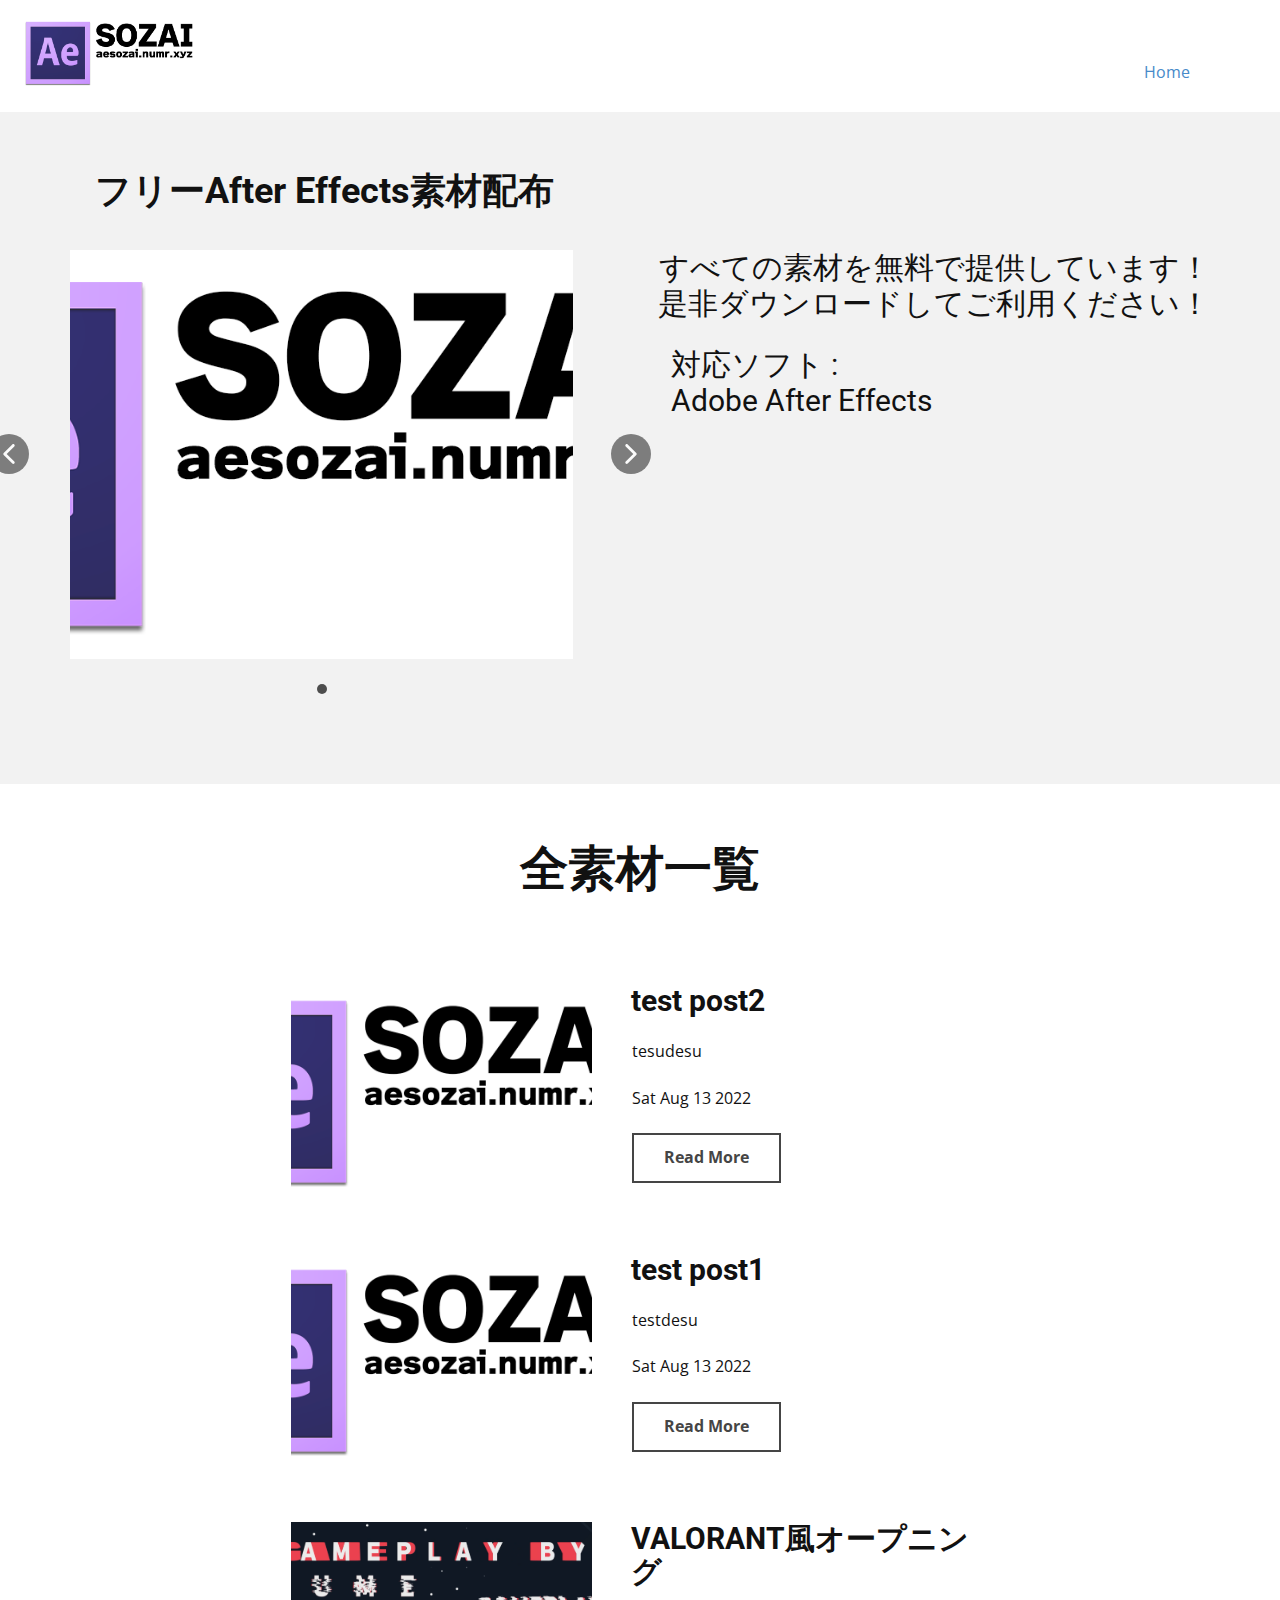
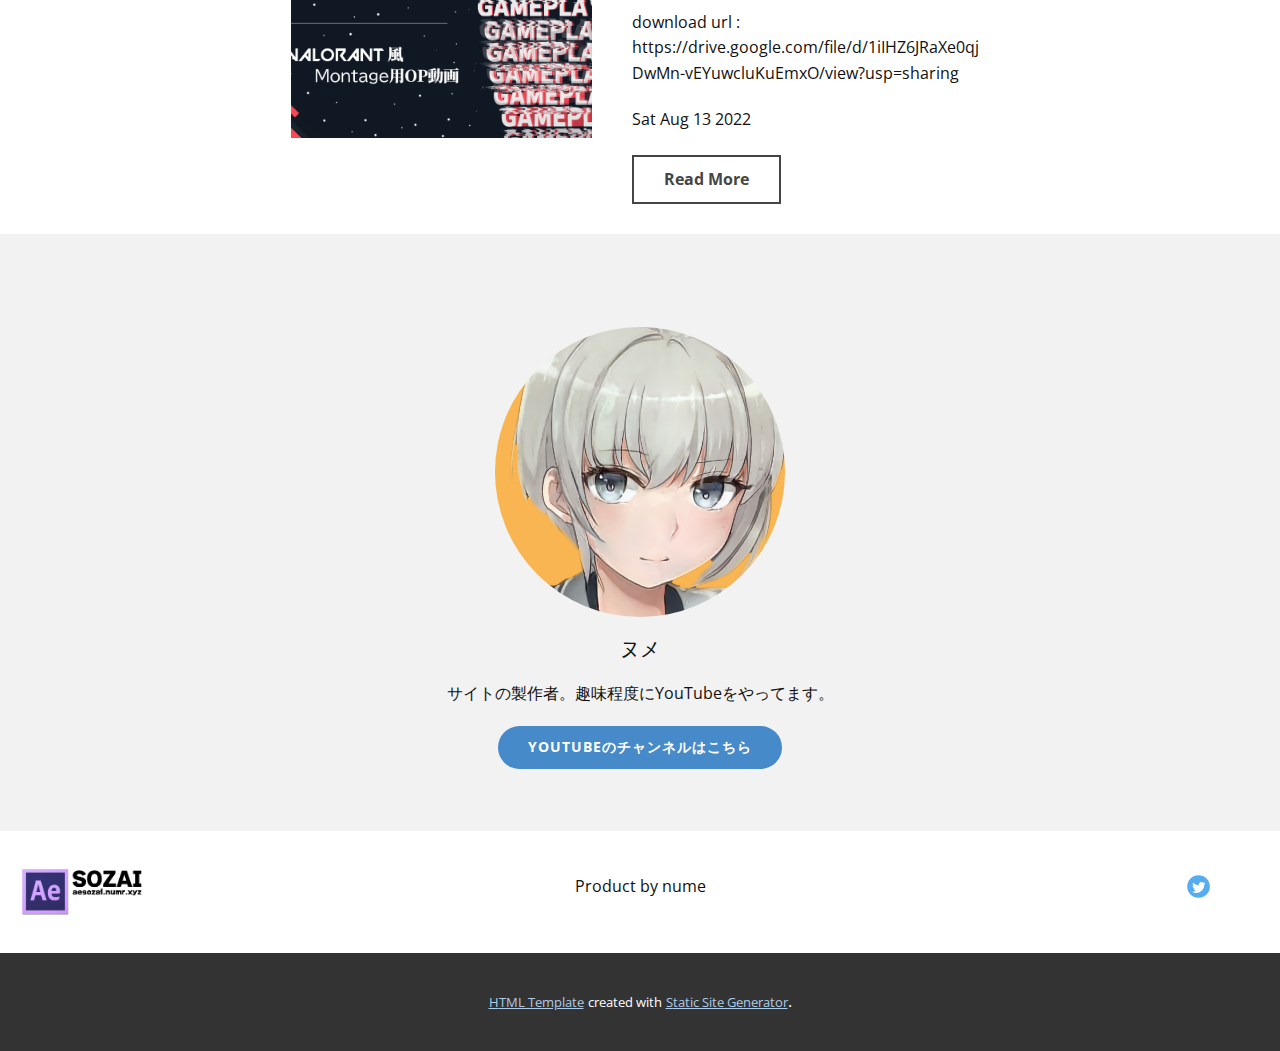
<file: index.html>
<!DOCTYPE html>
<html style="font-size: 16px;" lang="en"><head>
    <meta name="viewport" content="width=device-width, initial-scale=1.0">
    <meta charset="utf-8">
    <meta name="keywords" content="Post 6 Headline, Post 5 Headline, Post 4 Headline">
    <meta name="description" content="">
    <title>Home</title>
    <link rel="stylesheet" href="nicepage.css" media="screen">
<link rel="stylesheet" href="Home.css" media="screen">
    <script class="u-script" type="text/javascript" src="jquery.js" "="" defer=""></script>
    <script class="u-script" type="text/javascript" src="nicepage.js" "="" defer=""></script>
    <meta name="generator" content="Nicepage 4.16.0, nicepage.com">
    <link id="u-theme-google-font" rel="stylesheet" href="https://fonts.googleapis.com/css?family=Roboto:100,100i,300,300i,400,400i,500,500i,700,700i,900,900i|Open+Sans:300,300i,400,400i,500,500i,600,600i,700,700i,800,800i">
    
    
    
    
    <script type="application/ld+json">{
		"@context": "http://schema.org",
		"@type": "Organization",
		"name": "",
		"logo": "images/aesozai.png",
		"sameAs": [
				"https://twitter.com/eittergg"
		]
}</script>
    <meta name="theme-color" content="#478ac9">
    <meta name="twitter:site" content="@">
    <meta name="twitter:card" content="summary_large_image">
    <meta name="twitter:title" content="Home">
    <meta name="twitter:description" content="">
    <meta property="og:title" content="Home">
    <meta property="og:type" content="website">
  </head>
  <body data-home-page="Home.html" data-home-page-title="Home" class="u-body u-xl-mode" data-lang="en"><header class="u-clearfix u-header u-header" id="sec-e7de"><div class="u-clearfix u-sheet u-sheet-1">
        <a href="https://aesozai.numr.xyz" class="u-image u-logo u-image-1" data-image-width="1366" data-image-height="500" title="aesozai">
          <img src="images/aesozai.png" class="u-logo-image u-logo-image-1">
        </a>
        <nav class="u-menu u-menu-dropdown u-offcanvas u-menu-1">
          <div class="menu-collapse" style="font-size: 1rem; letter-spacing: 0px;">
            <a class="u-button-style u-custom-left-right-menu-spacing u-custom-padding-bottom u-custom-top-bottom-menu-spacing u-nav-link u-text-active-palette-1-base u-text-hover-palette-2-base" href="#">
              <svg class="u-svg-link" viewBox="0 0 24 24"><use xmlns:xlink="http://www.w3.org/1999/xlink" xlink:href="#menu-hamburger"></use></svg>
              <svg class="u-svg-content" version="1.1" id="menu-hamburger" viewBox="0 0 16 16" x="0px" y="0px" xmlns:xlink="http://www.w3.org/1999/xlink" xmlns="http://www.w3.org/2000/svg"><g><rect y="1" width="16" height="2"></rect><rect y="7" width="16" height="2"></rect><rect y="13" width="16" height="2"></rect>
</g></svg>
            </a>
          </div>
          <div class="u-nav-container">
            <ul class="u-nav u-unstyled u-nav-1"><li class="u-nav-item"><a class="u-button-style u-nav-link u-text-active-palette-1-base u-text-hover-palette-2-base" href="Home.html" style="padding: 10px 20px;">Home</a>
</li></ul>
          </div>
          <div class="u-nav-container-collapse">
            <div class="u-black u-container-style u-inner-container-layout u-opacity u-opacity-95 u-sidenav">
              <div class="u-inner-container-layout u-sidenav-overflow">
                <div class="u-menu-close"></div>
                <ul class="u-align-center u-nav u-popupmenu-items u-unstyled u-nav-2"><li class="u-nav-item"><a class="u-button-style u-nav-link" href="Home.html">Home</a>
</li></ul>
              </div>
            </div>
            <div class="u-black u-menu-overlay u-opacity u-opacity-70"></div>
          </div>
        </nav>
      </div></header>
    <section class="u-align-center u-clearfix u-grey-5 u-section-1" id="sec-a274">
      <div class="u-clearfix u-sheet u-sheet-1">
        <h2 class="u-text u-text-default u-text-1">フリーAfter Effects素材配布</h2>
        <div class="u-carousel u-expanded-width-xs u-gallery u-gallery-slider u-layout-carousel u-lightbox u-no-transition u-show-text-on-hover u-gallery-1" id="carousel-f035" data-interval="5000" data-u-ride="carousel">
          <ol class="u-absolute-hcenter u-carousel-indicators u-carousel-indicators-1">
            <li data-u-target="#carousel-f035" data-u-slide-to="0" class="u-active u-grey-70 u-shape-circle" style="width: 10px; height: 10px;"></li>
          </ol>
          <div class="u-carousel-inner u-gallery-inner" role="listbox">
            <div class="u-active u-carousel-item u-effect-fade u-gallery-item u-carousel-item-1">
              <div class="u-back-slide" data-image-width="1366" data-image-height="500">
                <img class="u-back-image u-expanded" src="images/aesozai.png">
              </div>
              <div class="u-align-center u-over-slide u-shading u-valign-bottom u-over-slide-1">
                <h3 class="u-gallery-heading">After Effects</h3>
                <p class="u-gallery-text"></p>
              </div>
            </div>
          </div>
          <a class="u-absolute-vcenter u-carousel-control u-carousel-control-prev u-grey-70 u-hidden-sm u-hidden-xs u-icon-circle u-opacity u-opacity-70 u-spacing-10 u-text-white u-carousel-control-1" href="#carousel-f035" role="button" data-u-slide="prev">
            <span aria-hidden="true">
              <svg viewBox="0 0 451.847 451.847"><path d="M97.141,225.92c0-8.095,3.091-16.192,9.259-22.366L300.689,9.27c12.359-12.359,32.397-12.359,44.751,0
c12.354,12.354,12.354,32.388,0,44.748L173.525,225.92l171.903,171.909c12.354,12.354,12.354,32.391,0,44.744
c-12.354,12.365-32.386,12.365-44.745,0l-194.29-194.281C100.226,242.115,97.141,234.018,97.141,225.92z"></path></svg>
            </span>
            <span class="sr-only">
              <svg viewBox="0 0 451.847 451.847"><path d="M97.141,225.92c0-8.095,3.091-16.192,9.259-22.366L300.689,9.27c12.359-12.359,32.397-12.359,44.751,0
c12.354,12.354,12.354,32.388,0,44.748L173.525,225.92l171.903,171.909c12.354,12.354,12.354,32.391,0,44.744
c-12.354,12.365-32.386,12.365-44.745,0l-194.29-194.281C100.226,242.115,97.141,234.018,97.141,225.92z"></path></svg>
            </span>
          </a>
          <a class="u-absolute-vcenter u-carousel-control u-carousel-control-next u-grey-70 u-hidden-sm u-hidden-xs u-icon-circle u-opacity u-opacity-70 u-spacing-10 u-text-white u-carousel-control-2" href="#carousel-f035" role="button" data-u-slide="next">
            <span aria-hidden="true">
              <svg viewBox="0 0 451.846 451.847"><path d="M345.441,248.292L151.154,442.573c-12.359,12.365-32.397,12.365-44.75,0c-12.354-12.354-12.354-32.391,0-44.744
L278.318,225.92L106.409,54.017c-12.354-12.359-12.354-32.394,0-44.748c12.354-12.359,32.391-12.359,44.75,0l194.287,194.284
c6.177,6.18,9.262,14.271,9.262,22.366C354.708,234.018,351.617,242.115,345.441,248.292z"></path></svg>
            </span>
            <span class="sr-only">
              <svg viewBox="0 0 451.846 451.847"><path d="M345.441,248.292L151.154,442.573c-12.359,12.365-32.397,12.365-44.75,0c-12.354-12.354-12.354-32.391,0-44.744
L278.318,225.92L106.409,54.017c-12.354-12.359-12.354-32.394,0-44.748c12.354-12.359,32.391-12.359,44.75,0l194.287,194.284
c6.177,6.18,9.262,14.271,9.262,22.366C354.708,234.018,351.617,242.115,345.441,248.292z"></path></svg>
            </span>
          </a>
        </div>
        <h3 class="u-text u-text-default u-text-2">すべての素材を無料で提供しています！<br>是非ダウンロードしてご利用ください！
        </h3>
        <h3 class="u-align-left u-text u-text-default u-text-3">対応ソフト :<br>Adobe After Effects<br>
        </h3>
      </div>
    </section>
    <section class="u-align-center u-clearfix u-section-2" id="carousel_463c">
      <div class="u-clearfix u-sheet u-valign-bottom u-sheet-1">
        <h1 class="u-text u-text-default u-text-1">全素材一覧</h1><!--blog--><!--blog_options_json--><!--{"type":"Recent","source":"","tags":"","count":""}--><!--/blog_options_json-->
        <div class="u-blog u-blog-1">
          <div class="u-repeater u-repeater-1"><!--blog_post-->
            <div class="u-blog-post u-container-style u-repeater-item">
              <div class="u-container-layout u-similar-container u-container-layout-1">
                <a class="u-post-header-link" href="blog/test-post2.html"><!--blog_post_image-->
                  <img src="images/aesozai.png" alt="" class="u-blog-control u-image u-image-default u-image-1"><!--/blog_post_image-->
                </a><!--blog_post_header-->
                <h2 class="u-blog-control u-text u-text-2">
                  <a class="u-post-header-link" href="blog/test-post2.html"><!--blog_post_header_content-->test post2<!--/blog_post_header_content--></a>
                </h2><!--/blog_post_header--><!--blog_post_content-->
                <div class="u-blog-control u-post-content u-text u-text-3"><!--blog_post_content_content-->tesudesu<!--/blog_post_content_content--></div><!--/blog_post_content--><!--blog_post_metadata-->
                <div class="u-blog-control u-metadata u-metadata-1"><!--blog_post_metadata_date-->
                  <span class="u-meta-date u-meta-icon"><!--blog_post_metadata_date_content-->Sat Aug 13 2022<!--/blog_post_metadata_date_content--></span><!--/blog_post_metadata_date-->
                </div><!--/blog_post_metadata--><!--blog_post_readmore-->
                <a href="blog/test-post2.html" class="u-blog-control u-border-2 u-border-grey-dark-1 u-btn u-btn-rectangle u-button-style u-none u-btn-1"><!--blog_post_readmore_content--><!--options_json--><!--{"content":"","defaultValue":"Read More"}--><!--/options_json-->Read More<!--/blog_post_readmore_content--></a><!--/blog_post_readmore-->
              </div>
            </div><!--/blog_post--><!--blog_post-->
            <div class="u-blog-post u-container-style u-repeater-item">
              <div class="u-container-layout u-similar-container u-container-layout-2">
                <a class="u-post-header-link" href="blog/test-post1.html"><!--blog_post_image-->
                  <img src="images/aesozai.png" alt="" class="u-blog-control u-image u-image-default u-image-2"><!--/blog_post_image-->
                </a><!--blog_post_header-->
                <h2 class="u-blog-control u-text u-text-4">
                  <a class="u-post-header-link" href="blog/test-post1.html"><!--blog_post_header_content-->test post1<!--/blog_post_header_content--></a>
                </h2><!--/blog_post_header--><!--blog_post_content-->
                <div class="u-blog-control u-post-content u-text u-text-5"><!--blog_post_content_content-->testdesu<!--/blog_post_content_content--></div><!--/blog_post_content--><!--blog_post_metadata-->
                <div class="u-blog-control u-metadata u-metadata-2"><!--blog_post_metadata_date-->
                  <span class="u-meta-date u-meta-icon"><!--blog_post_metadata_date_content-->Sat Aug 13 2022<!--/blog_post_metadata_date_content--></span><!--/blog_post_metadata_date-->
                </div><!--/blog_post_metadata--><!--blog_post_readmore-->
                <a href="blog/test-post1.html" class="u-blog-control u-border-2 u-border-grey-dark-1 u-btn u-btn-rectangle u-button-style u-none u-btn-2"><!--blog_post_readmore_content--><!--options_json--><!--{"content":"","defaultValue":"Read More"}--><!--/options_json-->Read More<!--/blog_post_readmore_content--></a><!--/blog_post_readmore-->
              </div>
            </div><!--/blog_post--><!--blog_post-->
            <div class="u-blog-post u-container-style u-repeater-item">
              <div class="u-container-layout u-similar-container u-container-layout-3">
                <a class="u-post-header-link" href="blog/valorant.html"><!--blog_post_image-->
                  <img src="images/valorantsample.png" alt="" class="u-blog-control u-image u-image-default u-image-3"><!--/blog_post_image-->
                </a><!--blog_post_header-->
                <h2 class="u-blog-control u-text u-text-6">
                  <a class="u-post-header-link" href="blog/valorant.html"><!--blog_post_header_content-->VALORANT風オープニング<!--/blog_post_header_content--></a>
                </h2><!--/blog_post_header--><!--blog_post_content-->
                <div class="u-blog-control u-post-content u-text u-text-7"><!--blog_post_content_content-->download url : https://drive.google.com/file/d/1iIHZ6JRaXe0qjDwMn-vEYuwcluKuEmxO/view?usp=sharing<!--/blog_post_content_content--></div><!--/blog_post_content--><!--blog_post_metadata-->
                <div class="u-blog-control u-metadata u-metadata-3"><!--blog_post_metadata_date-->
                  <span class="u-meta-date u-meta-icon"><!--blog_post_metadata_date_content-->Sat Aug 13 2022<!--/blog_post_metadata_date_content--></span><!--/blog_post_metadata_date-->
                </div><!--/blog_post_metadata--><!--blog_post_readmore-->
                <a href="blog/valorant.html" class="u-blog-control u-border-2 u-border-grey-dark-1 u-btn u-btn-rectangle u-button-style u-none u-btn-3"><!--blog_post_readmore_content--><!--options_json--><!--{"content":"","defaultValue":"Read More"}--><!--/options_json-->Read More<!--/blog_post_readmore_content--></a><!--/blog_post_readmore-->
              </div>
            </div><!--/blog_post-->
          </div>
        </div><!--/blog-->
      </div>
    </section>
    <section class="u-clearfix u-grey-5 u-section-3" id="sec-a318">
      <div class="u-clearfix u-sheet u-valign-middle u-sheet-1">
        <div class="u-expanded-width u-list u-list-1">
          <div class="u-repeater u-repeater-1">
            <div class="u-align-center u-container-style u-list-item u-repeater-item">
              <div class="u-container-layout u-similar-container u-valign-bottom u-container-layout-1">
                <div alt="" class="u-image u-image-circle u-image-1" src="" data-image-width="1080" data-image-height="1080"></div>
                <h5 class="u-text u-text-1">ヌメ</h5>
                <p class="u-text u-text-2">サイトの製作者。趣味程度にYouTubeをやってます。<br>
                </p>
              </div>
            </div>
          </div>
        </div>
        <a href="https://youtube.com/c/numenumen" class="u-btn u-btn-round u-button-style u-hover-palette-1-light-1 u-palette-1-base u-radius-50 u-btn-1">youtubeのチャンネルはこちら</a>
      </div>
    </section>
    
    
    <footer class="u-align-center-md u-align-center-sm u-align-center-xs u-clearfix u-footer u-white" id="sec-7c5f"><div class="u-clearfix u-sheet u-sheet-1">
        <a href="https://aesozai.numr.xyz" class="u-image u-logo u-image-1" data-image-width="1366" data-image-height="500" title="aesozai">
          <img src="images/aesozai.png" class="u-logo-image u-logo-image-1">
        </a>
        <div class="u-align-left u-social-icons u-spacing-10 u-social-icons-1">
          <a class="u-social-url" title="twitter" target="_blank" href="https://twitter.com/eittergg"><span class="u-icon u-social-icon u-social-twitter u-icon-1"><svg class="u-svg-link" preserveAspectRatio="xMidYMin slice" viewBox="0 0 112 112" style=""><use xmlns:xlink="http://www.w3.org/1999/xlink" xlink:href="#svg-c842"></use></svg><svg class="u-svg-content" viewBox="0 0 112 112" x="0" y="0" id="svg-c842"><circle fill="currentColor" class="st0" cx="56.1" cy="56.1" r="55"></circle><path fill="#FFFFFF" d="M83.8,47.3c0,0.6,0,1.2,0,1.7c0,17.7-13.5,38.2-38.2,38.2C38,87.2,31,85,25,81.2c1,0.1,2.1,0.2,3.2,0.2
            c6.3,0,12.1-2.1,16.7-5.7c-5.9-0.1-10.8-4-12.5-9.3c0.8,0.2,1.7,0.2,2.5,0.2c1.2,0,2.4-0.2,3.5-0.5c-6.1-1.2-10.8-6.7-10.8-13.1
            c0-0.1,0-0.1,0-0.2c1.8,1,3.9,1.6,6.1,1.7c-3.6-2.4-6-6.5-6-11.2c0-2.5,0.7-4.8,1.8-6.7c6.6,8.1,16.5,13.5,27.6,14
            c-0.2-1-0.3-2-0.3-3.1c0-7.4,6-13.4,13.4-13.4c3.9,0,7.3,1.6,9.8,4.2c3.1-0.6,5.9-1.7,8.5-3.3c-1,3.1-3.1,5.8-5.9,7.4
            c2.7-0.3,5.3-1,7.7-2.1C88.7,43,86.4,45.4,83.8,47.3z"></path></svg></span>
          </a>
        </div>
        <p class="u-align-center-lg u-align-center-md u-align-center-xl u-text u-text-1">Product by nume</p>
      </div></footer>
    <section class="u-backlink u-clearfix u-grey-80">
      <a class="u-link" href="https://nicepage.com/html-templates" target="_blank">
        <span>HTML Template</span>
      </a>
      <p class="u-text">
        <span>created with</span>
      </p>
      <a class="u-link" href="https://nicepage.com/static-site-generator" target="_blank">
        <span>Static Site Generator</span>
      </a>. 
    </section>
  
</body></html>
</file>
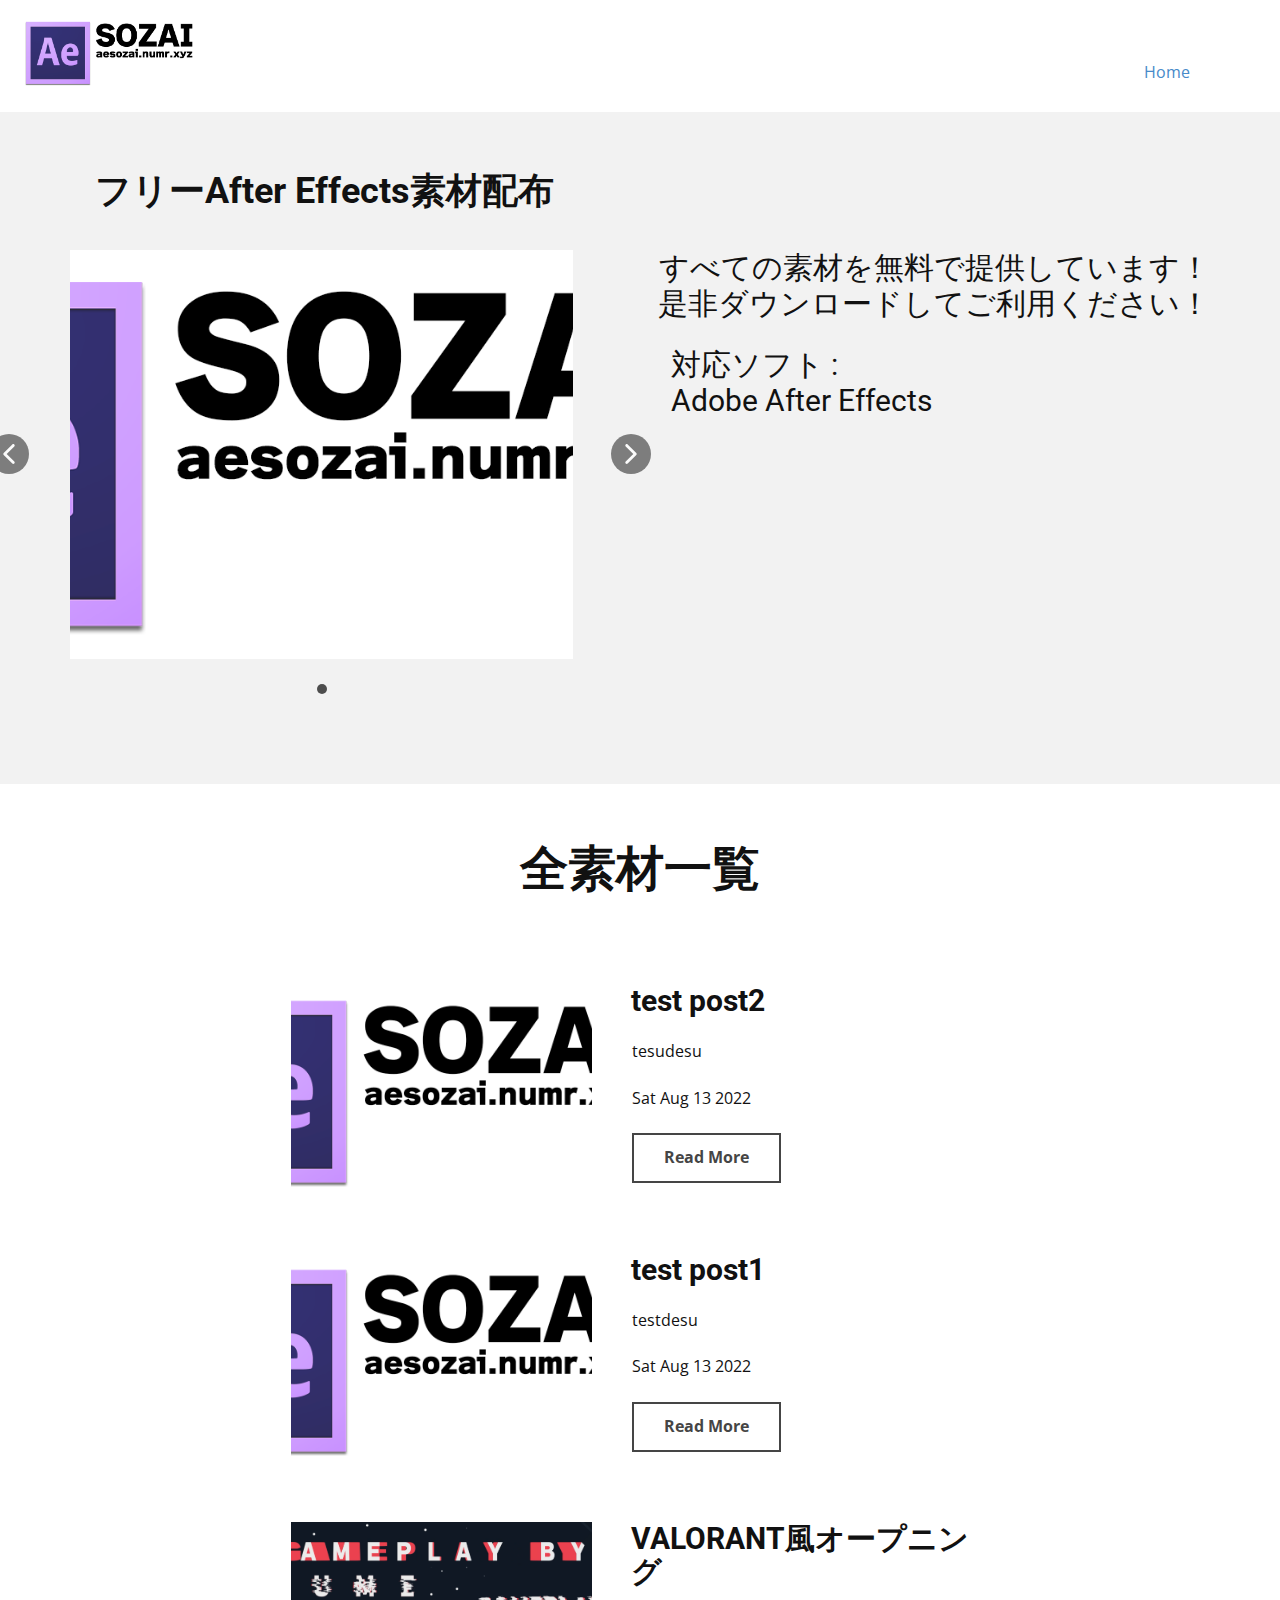
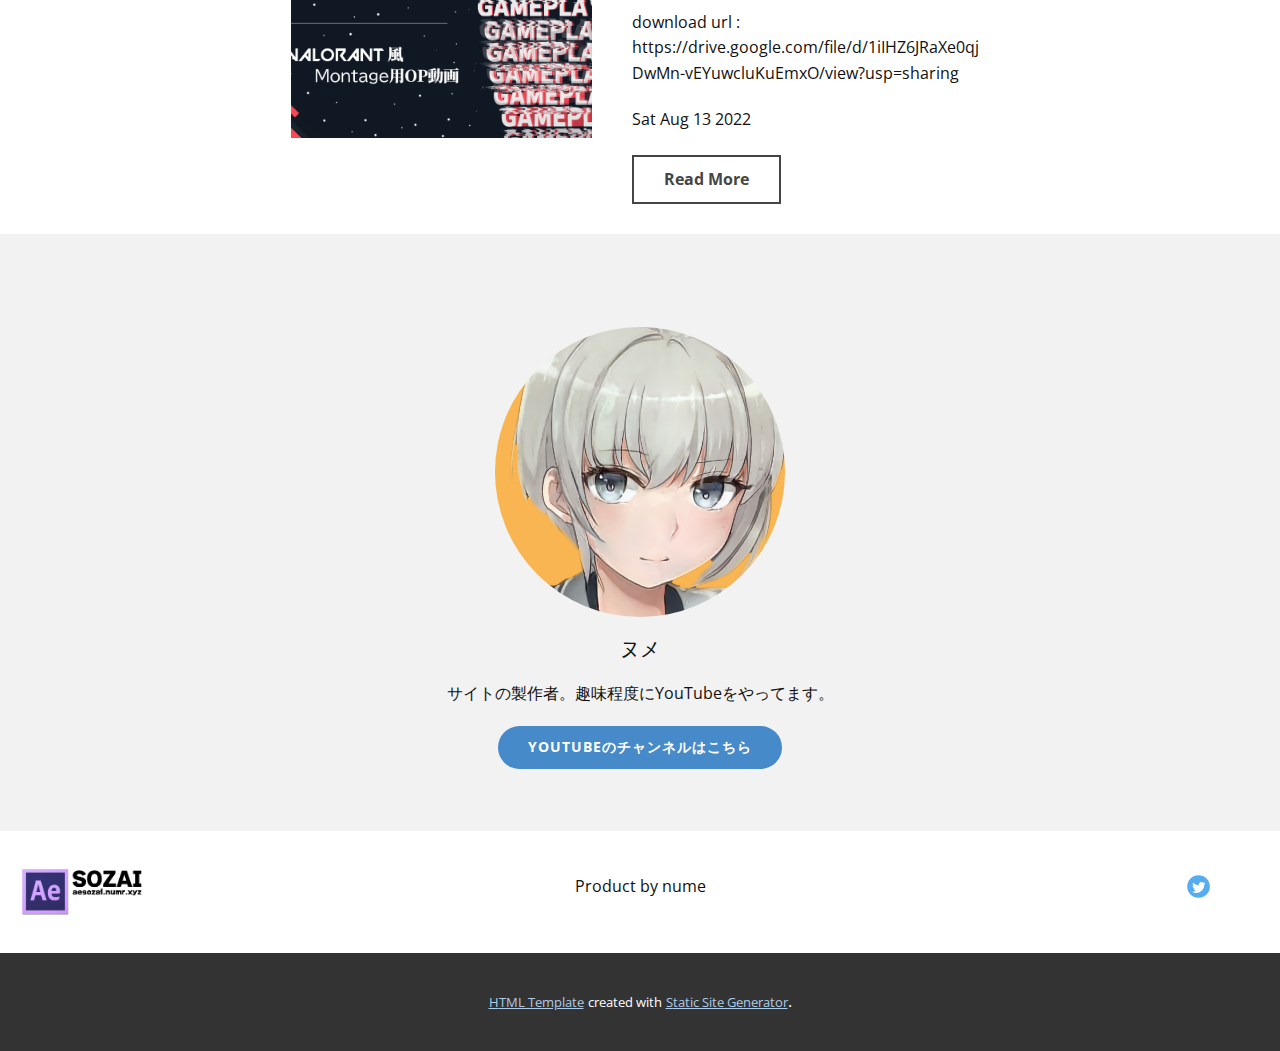
<file: Home.html>
<!DOCTYPE html>
<html style="font-size: 16px;" lang="en"><head>
    <meta name="viewport" content="width=device-width, initial-scale=1.0">
    <meta charset="utf-8">
    <meta name="keywords" content="Post 6 Headline, Post 5 Headline, Post 4 Headline">
    <meta name="description" content="">
    <title>Home</title>
    <link rel="stylesheet" href="nicepage.css" media="screen">
<link rel="stylesheet" href="Home.css" media="screen">
    <script class="u-script" type="text/javascript" src="jquery.js" "="" defer=""></script>
    <script class="u-script" type="text/javascript" src="nicepage.js" "="" defer=""></script>
    <meta name="generator" content="Nicepage 4.16.0, nicepage.com">
    <link id="u-theme-google-font" rel="stylesheet" href="https://fonts.googleapis.com/css?family=Roboto:100,100i,300,300i,400,400i,500,500i,700,700i,900,900i|Open+Sans:300,300i,400,400i,500,500i,600,600i,700,700i,800,800i">
    
    
    
    
    <script type="application/ld+json">{
		"@context": "http://schema.org",
		"@type": "Organization",
		"name": "",
		"logo": "images/aesozai.png",
		"sameAs": [
				"https://twitter.com/eittergg"
		]
}</script>
    <meta name="theme-color" content="#478ac9">
    <meta name="twitter:site" content="@">
    <meta name="twitter:card" content="summary_large_image">
    <meta name="twitter:title" content="Home">
    <meta name="twitter:description" content="">
    <meta property="og:title" content="Home">
    <meta property="og:type" content="website">
  </head>
  <body class="u-body u-xl-mode" data-lang="en"><header class="u-clearfix u-header u-header" id="sec-e7de"><div class="u-clearfix u-sheet u-sheet-1">
        <a href="https://aesozai.numr.xyz" class="u-image u-logo u-image-1" data-image-width="1366" data-image-height="500" title="aesozai">
          <img src="images/aesozai.png" class="u-logo-image u-logo-image-1">
        </a>
        <nav class="u-menu u-menu-dropdown u-offcanvas u-menu-1">
          <div class="menu-collapse" style="font-size: 1rem; letter-spacing: 0px;">
            <a class="u-button-style u-custom-left-right-menu-spacing u-custom-padding-bottom u-custom-top-bottom-menu-spacing u-nav-link u-text-active-palette-1-base u-text-hover-palette-2-base" href="#">
              <svg class="u-svg-link" viewBox="0 0 24 24"><use xmlns:xlink="http://www.w3.org/1999/xlink" xlink:href="#menu-hamburger"></use></svg>
              <svg class="u-svg-content" version="1.1" id="menu-hamburger" viewBox="0 0 16 16" x="0px" y="0px" xmlns:xlink="http://www.w3.org/1999/xlink" xmlns="http://www.w3.org/2000/svg"><g><rect y="1" width="16" height="2"></rect><rect y="7" width="16" height="2"></rect><rect y="13" width="16" height="2"></rect>
</g></svg>
            </a>
          </div>
          <div class="u-nav-container">
            <ul class="u-nav u-unstyled u-nav-1"><li class="u-nav-item"><a class="u-button-style u-nav-link u-text-active-palette-1-base u-text-hover-palette-2-base" href="Home.html" style="padding: 10px 20px;">Home</a>
</li></ul>
          </div>
          <div class="u-nav-container-collapse">
            <div class="u-black u-container-style u-inner-container-layout u-opacity u-opacity-95 u-sidenav">
              <div class="u-inner-container-layout u-sidenav-overflow">
                <div class="u-menu-close"></div>
                <ul class="u-align-center u-nav u-popupmenu-items u-unstyled u-nav-2"><li class="u-nav-item"><a class="u-button-style u-nav-link" href="Home.html">Home</a>
</li></ul>
              </div>
            </div>
            <div class="u-black u-menu-overlay u-opacity u-opacity-70"></div>
          </div>
        </nav>
      </div></header>
    <section class="u-align-center u-clearfix u-grey-5 u-section-1" id="sec-a274">
      <div class="u-clearfix u-sheet u-sheet-1">
        <h2 class="u-text u-text-default u-text-1">フリーAfter Effects素材配布</h2>
        <div class="u-carousel u-expanded-width-xs u-gallery u-gallery-slider u-layout-carousel u-lightbox u-no-transition u-show-text-on-hover u-gallery-1" id="carousel-f035" data-interval="5000" data-u-ride="carousel">
          <ol class="u-absolute-hcenter u-carousel-indicators u-carousel-indicators-1">
            <li data-u-target="#carousel-f035" data-u-slide-to="0" class="u-active u-grey-70 u-shape-circle" style="width: 10px; height: 10px;"></li>
          </ol>
          <div class="u-carousel-inner u-gallery-inner" role="listbox">
            <div class="u-active u-carousel-item u-effect-fade u-gallery-item u-carousel-item-1">
              <div class="u-back-slide" data-image-width="1366" data-image-height="500">
                <img class="u-back-image u-expanded" src="images/aesozai.png">
              </div>
              <div class="u-align-center u-over-slide u-shading u-valign-bottom u-over-slide-1">
                <h3 class="u-gallery-heading">After Effects</h3>
                <p class="u-gallery-text"></p>
              </div>
            </div>
          </div>
          <a class="u-absolute-vcenter u-carousel-control u-carousel-control-prev u-grey-70 u-hidden-sm u-hidden-xs u-icon-circle u-opacity u-opacity-70 u-spacing-10 u-text-white u-carousel-control-1" href="#carousel-f035" role="button" data-u-slide="prev">
            <span aria-hidden="true">
              <svg viewBox="0 0 451.847 451.847"><path d="M97.141,225.92c0-8.095,3.091-16.192,9.259-22.366L300.689,9.27c12.359-12.359,32.397-12.359,44.751,0
c12.354,12.354,12.354,32.388,0,44.748L173.525,225.92l171.903,171.909c12.354,12.354,12.354,32.391,0,44.744
c-12.354,12.365-32.386,12.365-44.745,0l-194.29-194.281C100.226,242.115,97.141,234.018,97.141,225.92z"></path></svg>
            </span>
            <span class="sr-only">
              <svg viewBox="0 0 451.847 451.847"><path d="M97.141,225.92c0-8.095,3.091-16.192,9.259-22.366L300.689,9.27c12.359-12.359,32.397-12.359,44.751,0
c12.354,12.354,12.354,32.388,0,44.748L173.525,225.92l171.903,171.909c12.354,12.354,12.354,32.391,0,44.744
c-12.354,12.365-32.386,12.365-44.745,0l-194.29-194.281C100.226,242.115,97.141,234.018,97.141,225.92z"></path></svg>
            </span>
          </a>
          <a class="u-absolute-vcenter u-carousel-control u-carousel-control-next u-grey-70 u-hidden-sm u-hidden-xs u-icon-circle u-opacity u-opacity-70 u-spacing-10 u-text-white u-carousel-control-2" href="#carousel-f035" role="button" data-u-slide="next">
            <span aria-hidden="true">
              <svg viewBox="0 0 451.846 451.847"><path d="M345.441,248.292L151.154,442.573c-12.359,12.365-32.397,12.365-44.75,0c-12.354-12.354-12.354-32.391,0-44.744
L278.318,225.92L106.409,54.017c-12.354-12.359-12.354-32.394,0-44.748c12.354-12.359,32.391-12.359,44.75,0l194.287,194.284
c6.177,6.18,9.262,14.271,9.262,22.366C354.708,234.018,351.617,242.115,345.441,248.292z"></path></svg>
            </span>
            <span class="sr-only">
              <svg viewBox="0 0 451.846 451.847"><path d="M345.441,248.292L151.154,442.573c-12.359,12.365-32.397,12.365-44.75,0c-12.354-12.354-12.354-32.391,0-44.744
L278.318,225.92L106.409,54.017c-12.354-12.359-12.354-32.394,0-44.748c12.354-12.359,32.391-12.359,44.75,0l194.287,194.284
c6.177,6.18,9.262,14.271,9.262,22.366C354.708,234.018,351.617,242.115,345.441,248.292z"></path></svg>
            </span>
          </a>
        </div>
        <h3 class="u-text u-text-default u-text-2">すべての素材を無料で提供しています！<br>是非ダウンロードしてご利用ください！
        </h3>
        <h3 class="u-align-left u-text u-text-default u-text-3">対応ソフト :<br>Adobe After Effects<br>
        </h3>
      </div>
    </section>
    <section class="u-align-center u-clearfix u-section-2" id="carousel_463c">
      <div class="u-clearfix u-sheet u-valign-bottom u-sheet-1">
        <h1 class="u-text u-text-default u-text-1">全素材一覧</h1><!--blog--><!--blog_options_json--><!--{"type":"Recent","source":"","tags":"","count":""}--><!--/blog_options_json-->
        <div class="u-blog u-blog-1">
          <div class="u-repeater u-repeater-1"><!--blog_post-->
            <div class="u-blog-post u-container-style u-repeater-item">
              <div class="u-container-layout u-similar-container u-container-layout-1">
                <a class="u-post-header-link" href="blog/test-post2.html"><!--blog_post_image-->
                  <img src="images/aesozai.png" alt="" class="u-blog-control u-image u-image-default u-image-1"><!--/blog_post_image-->
                </a><!--blog_post_header-->
                <h2 class="u-blog-control u-text u-text-2">
                  <a class="u-post-header-link" href="blog/test-post2.html"><!--blog_post_header_content-->test post2<!--/blog_post_header_content--></a>
                </h2><!--/blog_post_header--><!--blog_post_content-->
                <div class="u-blog-control u-post-content u-text u-text-3"><!--blog_post_content_content-->tesudesu<!--/blog_post_content_content--></div><!--/blog_post_content--><!--blog_post_metadata-->
                <div class="u-blog-control u-metadata u-metadata-1"><!--blog_post_metadata_date-->
                  <span class="u-meta-date u-meta-icon"><!--blog_post_metadata_date_content-->Sat Aug 13 2022<!--/blog_post_metadata_date_content--></span><!--/blog_post_metadata_date-->
                </div><!--/blog_post_metadata--><!--blog_post_readmore-->
                <a href="blog/test-post2.html" class="u-blog-control u-border-2 u-border-grey-dark-1 u-btn u-btn-rectangle u-button-style u-none u-btn-1"><!--blog_post_readmore_content--><!--options_json--><!--{"content":"","defaultValue":"Read More"}--><!--/options_json-->Read More<!--/blog_post_readmore_content--></a><!--/blog_post_readmore-->
              </div>
            </div><!--/blog_post--><!--blog_post-->
            <div class="u-blog-post u-container-style u-repeater-item">
              <div class="u-container-layout u-similar-container u-container-layout-2">
                <a class="u-post-header-link" href="blog/test-post1.html"><!--blog_post_image-->
                  <img src="images/aesozai.png" alt="" class="u-blog-control u-image u-image-default u-image-2"><!--/blog_post_image-->
                </a><!--blog_post_header-->
                <h2 class="u-blog-control u-text u-text-4">
                  <a class="u-post-header-link" href="blog/test-post1.html"><!--blog_post_header_content-->test post1<!--/blog_post_header_content--></a>
                </h2><!--/blog_post_header--><!--blog_post_content-->
                <div class="u-blog-control u-post-content u-text u-text-5"><!--blog_post_content_content-->testdesu<!--/blog_post_content_content--></div><!--/blog_post_content--><!--blog_post_metadata-->
                <div class="u-blog-control u-metadata u-metadata-2"><!--blog_post_metadata_date-->
                  <span class="u-meta-date u-meta-icon"><!--blog_post_metadata_date_content-->Sat Aug 13 2022<!--/blog_post_metadata_date_content--></span><!--/blog_post_metadata_date-->
                </div><!--/blog_post_metadata--><!--blog_post_readmore-->
                <a href="blog/test-post1.html" class="u-blog-control u-border-2 u-border-grey-dark-1 u-btn u-btn-rectangle u-button-style u-none u-btn-2"><!--blog_post_readmore_content--><!--options_json--><!--{"content":"","defaultValue":"Read More"}--><!--/options_json-->Read More<!--/blog_post_readmore_content--></a><!--/blog_post_readmore-->
              </div>
            </div><!--/blog_post--><!--blog_post-->
            <div class="u-blog-post u-container-style u-repeater-item">
              <div class="u-container-layout u-similar-container u-container-layout-3">
                <a class="u-post-header-link" href="blog/valorant.html"><!--blog_post_image-->
                  <img src="images/valorantsample.png" alt="" class="u-blog-control u-image u-image-default u-image-3"><!--/blog_post_image-->
                </a><!--blog_post_header-->
                <h2 class="u-blog-control u-text u-text-6">
                  <a class="u-post-header-link" href="blog/valorant.html"><!--blog_post_header_content-->VALORANT風オープニング<!--/blog_post_header_content--></a>
                </h2><!--/blog_post_header--><!--blog_post_content-->
                <div class="u-blog-control u-post-content u-text u-text-7"><!--blog_post_content_content-->download url : https://drive.google.com/file/d/1iIHZ6JRaXe0qjDwMn-vEYuwcluKuEmxO/view?usp=sharing<!--/blog_post_content_content--></div><!--/blog_post_content--><!--blog_post_metadata-->
                <div class="u-blog-control u-metadata u-metadata-3"><!--blog_post_metadata_date-->
                  <span class="u-meta-date u-meta-icon"><!--blog_post_metadata_date_content-->Sat Aug 13 2022<!--/blog_post_metadata_date_content--></span><!--/blog_post_metadata_date-->
                </div><!--/blog_post_metadata--><!--blog_post_readmore-->
                <a href="blog/valorant.html" class="u-blog-control u-border-2 u-border-grey-dark-1 u-btn u-btn-rectangle u-button-style u-none u-btn-3"><!--blog_post_readmore_content--><!--options_json--><!--{"content":"","defaultValue":"Read More"}--><!--/options_json-->Read More<!--/blog_post_readmore_content--></a><!--/blog_post_readmore-->
              </div>
            </div><!--/blog_post-->
          </div>
        </div><!--/blog-->
      </div>
    </section>
    <section class="u-clearfix u-grey-5 u-section-3" id="sec-a318">
      <div class="u-clearfix u-sheet u-valign-middle u-sheet-1">
        <div class="u-expanded-width u-list u-list-1">
          <div class="u-repeater u-repeater-1">
            <div class="u-align-center u-container-style u-list-item u-repeater-item">
              <div class="u-container-layout u-similar-container u-valign-bottom u-container-layout-1">
                <div alt="" class="u-image u-image-circle u-image-1" src="" data-image-width="1080" data-image-height="1080"></div>
                <h5 class="u-text u-text-1">ヌメ</h5>
                <p class="u-text u-text-2">サイトの製作者。趣味程度にYouTubeをやってます。<br>
                </p>
              </div>
            </div>
          </div>
        </div>
        <a href="https://youtube.com/c/numenumen" class="u-btn u-btn-round u-button-style u-hover-palette-1-light-1 u-palette-1-base u-radius-50 u-btn-1">youtubeのチャンネルはこちら</a>
      </div>
    </section>
    
    
    <footer class="u-align-center-md u-align-center-sm u-align-center-xs u-clearfix u-footer u-white" id="sec-7c5f"><div class="u-clearfix u-sheet u-sheet-1">
        <a href="https://aesozai.numr.xyz" class="u-image u-logo u-image-1" data-image-width="1366" data-image-height="500" title="aesozai">
          <img src="images/aesozai.png" class="u-logo-image u-logo-image-1">
        </a>
        <div class="u-align-left u-social-icons u-spacing-10 u-social-icons-1">
          <a class="u-social-url" title="twitter" target="_blank" href="https://twitter.com/eittergg"><span class="u-icon u-social-icon u-social-twitter u-icon-1"><svg class="u-svg-link" preserveAspectRatio="xMidYMin slice" viewBox="0 0 112 112" style=""><use xmlns:xlink="http://www.w3.org/1999/xlink" xlink:href="#svg-c842"></use></svg><svg class="u-svg-content" viewBox="0 0 112 112" x="0" y="0" id="svg-c842"><circle fill="currentColor" class="st0" cx="56.1" cy="56.1" r="55"></circle><path fill="#FFFFFF" d="M83.8,47.3c0,0.6,0,1.2,0,1.7c0,17.7-13.5,38.2-38.2,38.2C38,87.2,31,85,25,81.2c1,0.1,2.1,0.2,3.2,0.2
            c6.3,0,12.1-2.1,16.7-5.7c-5.9-0.1-10.8-4-12.5-9.3c0.8,0.2,1.7,0.2,2.5,0.2c1.2,0,2.4-0.2,3.5-0.5c-6.1-1.2-10.8-6.7-10.8-13.1
            c0-0.1,0-0.1,0-0.2c1.8,1,3.9,1.6,6.1,1.7c-3.6-2.4-6-6.5-6-11.2c0-2.5,0.7-4.8,1.8-6.7c6.6,8.1,16.5,13.5,27.6,14
            c-0.2-1-0.3-2-0.3-3.1c0-7.4,6-13.4,13.4-13.4c3.9,0,7.3,1.6,9.8,4.2c3.1-0.6,5.9-1.7,8.5-3.3c-1,3.1-3.1,5.8-5.9,7.4
            c2.7-0.3,5.3-1,7.7-2.1C88.7,43,86.4,45.4,83.8,47.3z"></path></svg></span>
          </a>
        </div>
        <p class="u-align-center-lg u-align-center-md u-align-center-xl u-text u-text-1">Product by nume</p>
      </div></footer>
    <section class="u-backlink u-clearfix u-grey-80">
      <a class="u-link" href="https://nicepage.com/html-templates" target="_blank">
        <span>HTML Template</span>
      </a>
      <p class="u-text">
        <span>created with</span>
      </p>
      <a class="u-link" href="https://nicepage.com/static-site-generator" target="_blank">
        <span>Static Site Generator</span>
      </a>. 
    </section>
  
</body></html>
</file>
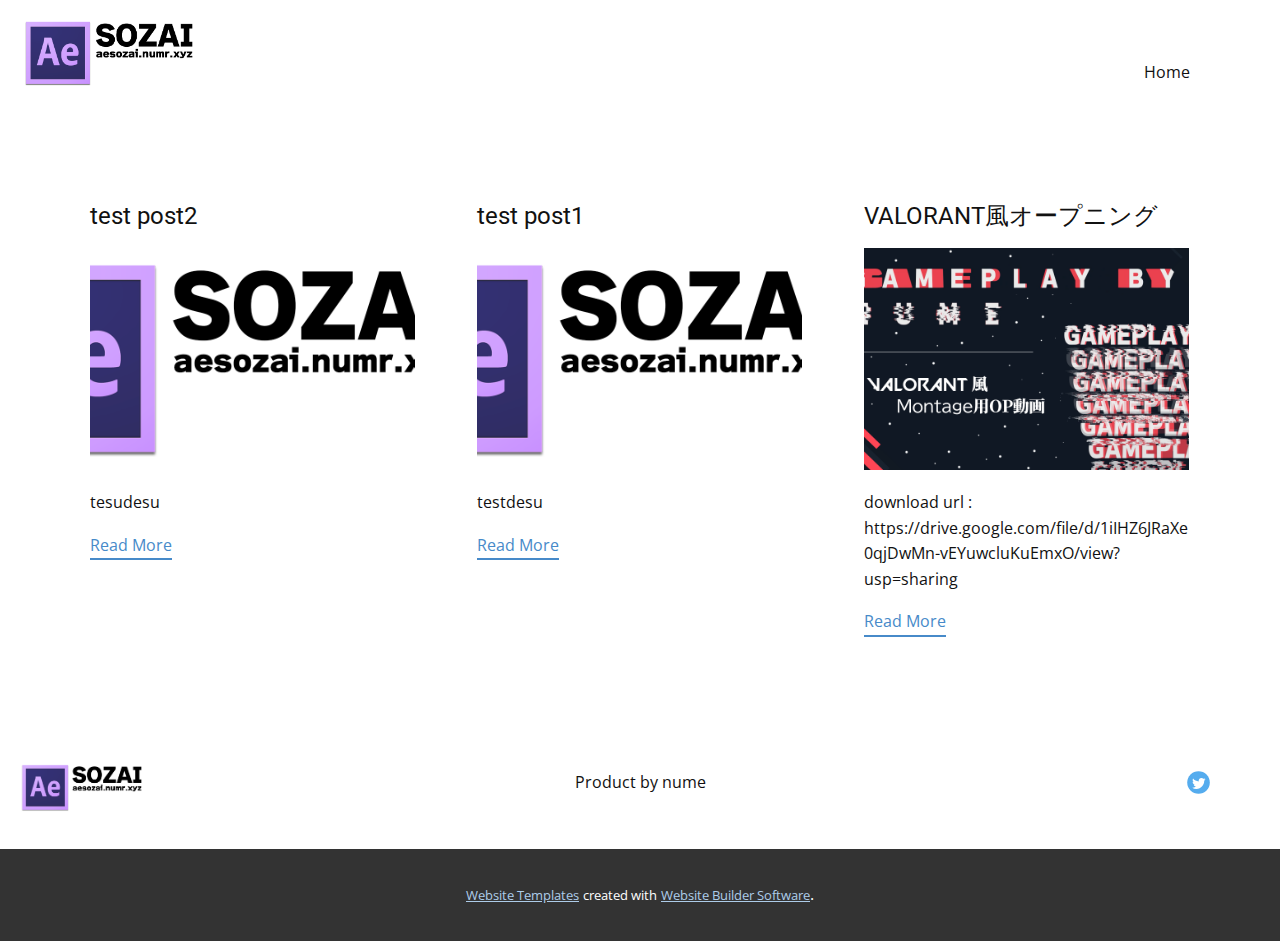
<file: blog/blog.html>
<html style="font-size: 16px;" lang="en"><head>
    <meta name="viewport" content="width=device-width, initial-scale=1.0">
    <meta charset="utf-8">
    <meta name="keywords" content="">
    <meta name="description" content="">
    <title>Blog Template</title>
    <link rel="stylesheet" href="../nicepage.css" media="screen">
<link rel="stylesheet" href="../Blog-Template.css" media="screen">
    <script class="u-script" type="text/javascript" src="../jquery.js" "="" defer=""></script>
    <script class="u-script" type="text/javascript" src="../nicepage.js" "="" defer=""></script>
    <meta name="generator" content="Nicepage 4.16.0, nicepage.com">
    <link id="u-theme-google-font" rel="stylesheet" href="https://fonts.googleapis.com/css?family=Roboto:100,100i,300,300i,400,400i,500,500i,700,700i,900,900i|Open+Sans:300,300i,400,400i,500,500i,600,600i,700,700i,800,800i">
    
    
    <script type="application/ld+json">{
		"@context": "http://schema.org",
		"@type": "Organization",
		"name": "",
		"logo": "images/aesozai.png",
		"sameAs": [
				"https://twitter.com/eittergg"
		]
}</script>
    <meta name="theme-color" content="#478ac9">
    <meta name="twitter:site" content="@">
    <meta name="twitter:card" content="summary_large_image">
    <meta name="twitter:title" content="Blog Template">
    <meta name="twitter:description" content="">
  </head>
  <body class="u-body u-xl-mode" data-lang="en"><header class="u-clearfix u-header u-header" id="sec-e7de"><div class="u-clearfix u-sheet u-sheet-1">
        <a href="https://aesozai.numr.xyz" class="u-image u-logo u-image-1" data-image-width="1366" data-image-height="500" title="aesozai">
          <img src="../images/aesozai.png" class="u-logo-image u-logo-image-1">
        </a>
        <nav class="u-menu u-menu-dropdown u-offcanvas u-menu-1">
          <div class="menu-collapse" style="font-size: 1rem; letter-spacing: 0px;">
            <a class="u-button-style u-custom-left-right-menu-spacing u-custom-padding-bottom u-custom-top-bottom-menu-spacing u-nav-link u-text-active-palette-1-base u-text-hover-palette-2-base" href="#">
              <svg class="u-svg-link" viewBox="0 0 24 24"><use xmlns:xlink="http://www.w3.org/1999/xlink" xlink:href="#menu-hamburger"></use></svg>
              <svg class="u-svg-content" version="1.1" id="menu-hamburger" viewBox="0 0 16 16" x="0px" y="0px" xmlns:xlink="http://www.w3.org/1999/xlink" xmlns="http://www.w3.org/2000/svg"><g><rect y="1" width="16" height="2"></rect><rect y="7" width="16" height="2"></rect><rect y="13" width="16" height="2"></rect>
</g></svg>
            </a>
          </div>
          <div class="u-nav-container">
            <ul class="u-nav u-unstyled u-nav-1"><li class="u-nav-item"><a class="u-button-style u-nav-link u-text-active-palette-1-base u-text-hover-palette-2-base" href="../Home.html" style="padding: 10px 20px;">Home</a>
</li></ul>
          </div>
          <div class="u-nav-container-collapse">
            <div class="u-black u-container-style u-inner-container-layout u-opacity u-opacity-95 u-sidenav">
              <div class="u-inner-container-layout u-sidenav-overflow">
                <div class="u-menu-close"></div>
                <ul class="u-align-center u-nav u-popupmenu-items u-unstyled u-nav-2"><li class="u-nav-item"><a class="u-button-style u-nav-link" href="../Home.html">Home</a>
</li></ul>
              </div>
            </div>
            <div class="u-black u-menu-overlay u-opacity u-opacity-70"></div>
          </div>
        </nav>
      </div></header>
    <section class="u-clearfix u-section-1" id="sec-871e">
      <div class="u-clearfix u-sheet u-valign-middle u-sheet-1"><!--blog--><!--blog_options_json--><!--{"type":"Recent","source":"","tags":"","count":""}--><!--/blog_options_json-->
        <div class="u-blog u-expanded-width u-repeater u-repeater-1"><!--blog_post-->
          <div class="u-blog-post u-container-style u-repeater-item u-white u-repeater-item-1">
            <div class="u-container-layout u-similar-container u-valign-top u-container-layout-1"><!--blog_post_header-->
              <h4 class="u-blog-control u-text u-text-1">
                <a class="u-post-header-link" href="../blog/test-post2.html">test post2</a>
              </h4><!--/blog_post_header--><!--blog_post_image-->
              <a class="u-post-header-link" href="../blog/test-post2.html"><img alt="" class="u-blog-control u-expanded-width u-image u-image-default u-image-1" src="../images/aesozai.png"></a><!--/blog_post_image--><!--blog_post_content-->
              <div class="u-blog-control u-post-content u-text u-text-2 fr-view">tesudesu</div><!--/blog_post_content--><!--blog_post_readmore-->
              <a href="../blog/test-post2.html" class="u-blog-control u-border-2 u-border-palette-1-base u-btn u-btn-rectangle u-button-style u-none u-btn-1"><!--blog_post_readmore_content--><!--options_json--><!--{"content":"","defaultValue":"Read More"}--><!--/options_json-->Read More<!--/blog_post_readmore_content--></a><!--/blog_post_readmore-->
            </div>
          </div><div class="u-blog-post u-container-style u-repeater-item u-video-cover u-white">
            <div class="u-container-layout u-similar-container u-valign-top u-container-layout-2"><!--blog_post_header-->
              <h4 class="u-blog-control u-text u-text-3">
                <a class="u-post-header-link" href="../blog/test-post1.html">test post1</a>
              </h4><!--/blog_post_header--><!--blog_post_image-->
              <a class="u-post-header-link" href="../blog/test-post1.html"><img alt="" class="u-blog-control u-expanded-width u-image u-image-default u-image-2" src="../images/aesozai.png"></a><!--/blog_post_image--><!--blog_post_content-->
              <div class="u-blog-control u-post-content u-text u-text-4 fr-view">testdesu</div><!--/blog_post_content--><!--blog_post_readmore-->
              <a href="../blog/test-post1.html" class="u-blog-control u-border-2 u-border-palette-1-base u-btn u-btn-rectangle u-button-style u-none u-btn-2"><!--blog_post_readmore_content--><!--options_json--><!--{"content":"","defaultValue":"Read More"}--><!--/options_json-->Read More<!--/blog_post_readmore_content--></a><!--/blog_post_readmore-->
            </div>
          </div><div class="u-blog-post u-container-style u-repeater-item u-video-cover u-white">
            <div class="u-container-layout u-similar-container u-valign-top u-container-layout-3"><!--blog_post_header-->
              <h4 class="u-blog-control u-text u-text-5">
                <a class="u-post-header-link" href="../blog/valorant.html">VALORANT風オープニング</a>
              </h4><!--/blog_post_header--><!--blog_post_image-->
              <a class="u-post-header-link" href="../blog/valorant.html"><img alt="" class="u-blog-control u-expanded-width u-image u-image-default u-image-3" src="../images/valorantsample.png"></a><!--/blog_post_image--><!--blog_post_content-->
              <div class="u-blog-control u-post-content u-text u-text-6 fr-view">download url : https://drive.google.com/file/d/1iIHZ6JRaXe0qjDwMn-vEYuwcluKuEmxO/view?usp=sharing</div><!--/blog_post_content--><!--blog_post_readmore-->
              <a href="../blog/valorant.html" class="u-blog-control u-border-2 u-border-palette-1-base u-btn u-btn-rectangle u-button-style u-none u-btn-3"><!--blog_post_readmore_content--><!--options_json--><!--{"content":"","defaultValue":"Read More"}--><!--/options_json-->Read More<!--/blog_post_readmore_content--></a><!--/blog_post_readmore-->
            </div>
          </div><!--/blog_post--><!--blog_post-->
          <!--/blog_post--><!--blog_post-->
          <!--/blog_post-->
        </div><!--/blog-->
      </div>
    </section>
    
    
    <footer class="u-align-center-md u-align-center-sm u-align-center-xs u-clearfix u-footer u-white" id="sec-7c5f"><div class="u-clearfix u-sheet u-sheet-1">
        <a href="https://aesozai.numr.xyz" class="u-image u-logo u-image-1" data-image-width="1366" data-image-height="500" title="aesozai">
          <img src="../images/aesozai.png" class="u-logo-image u-logo-image-1">
        </a>
        <div class="u-align-left u-social-icons u-spacing-10 u-social-icons-1">
          <a class="u-social-url" title="twitter" target="_blank" href="https://twitter.com/eittergg"><span class="u-icon u-social-icon u-social-twitter u-icon-1"><svg class="u-svg-link" preserveAspectRatio="xMidYMin slice" viewBox="0 0 112 112" style=""><use xmlns:xlink="http://www.w3.org/1999/xlink" xlink:href="#svg-c842"></use></svg><svg class="u-svg-content" viewBox="0 0 112 112" x="0" y="0" id="svg-c842"><circle fill="currentColor" class="st0" cx="56.1" cy="56.1" r="55"></circle><path fill="#FFFFFF" d="M83.8,47.3c0,0.6,0,1.2,0,1.7c0,17.7-13.5,38.2-38.2,38.2C38,87.2,31,85,25,81.2c1,0.1,2.1,0.2,3.2,0.2
            c6.3,0,12.1-2.1,16.7-5.7c-5.9-0.1-10.8-4-12.5-9.3c0.8,0.2,1.7,0.2,2.5,0.2c1.2,0,2.4-0.2,3.5-0.5c-6.1-1.2-10.8-6.7-10.8-13.1
            c0-0.1,0-0.1,0-0.2c1.8,1,3.9,1.6,6.1,1.7c-3.6-2.4-6-6.5-6-11.2c0-2.5,0.7-4.8,1.8-6.7c6.6,8.1,16.5,13.5,27.6,14
            c-0.2-1-0.3-2-0.3-3.1c0-7.4,6-13.4,13.4-13.4c3.9,0,7.3,1.6,9.8,4.2c3.1-0.6,5.9-1.7,8.5-3.3c-1,3.1-3.1,5.8-5.9,7.4
            c2.7-0.3,5.3-1,7.7-2.1C88.7,43,86.4,45.4,83.8,47.3z"></path></svg></span>
          </a>
        </div>
        <p class="u-align-center-lg u-align-center-md u-align-center-xl u-text u-text-1">Product by nume</p>
      </div></footer>
    <section class="u-backlink u-clearfix u-grey-80">
      <a class="u-link" href="https://nicepage.com/website-templates" target="_blank">
        <span>Website Templates</span>
      </a>
      <p class="u-text">
        <span>created with</span>
      </p>
      <a class="u-link" href="" target="_blank">
        <span>Website Builder Software</span>
      </a>. 
    </section>
  
</body></html>
</file>
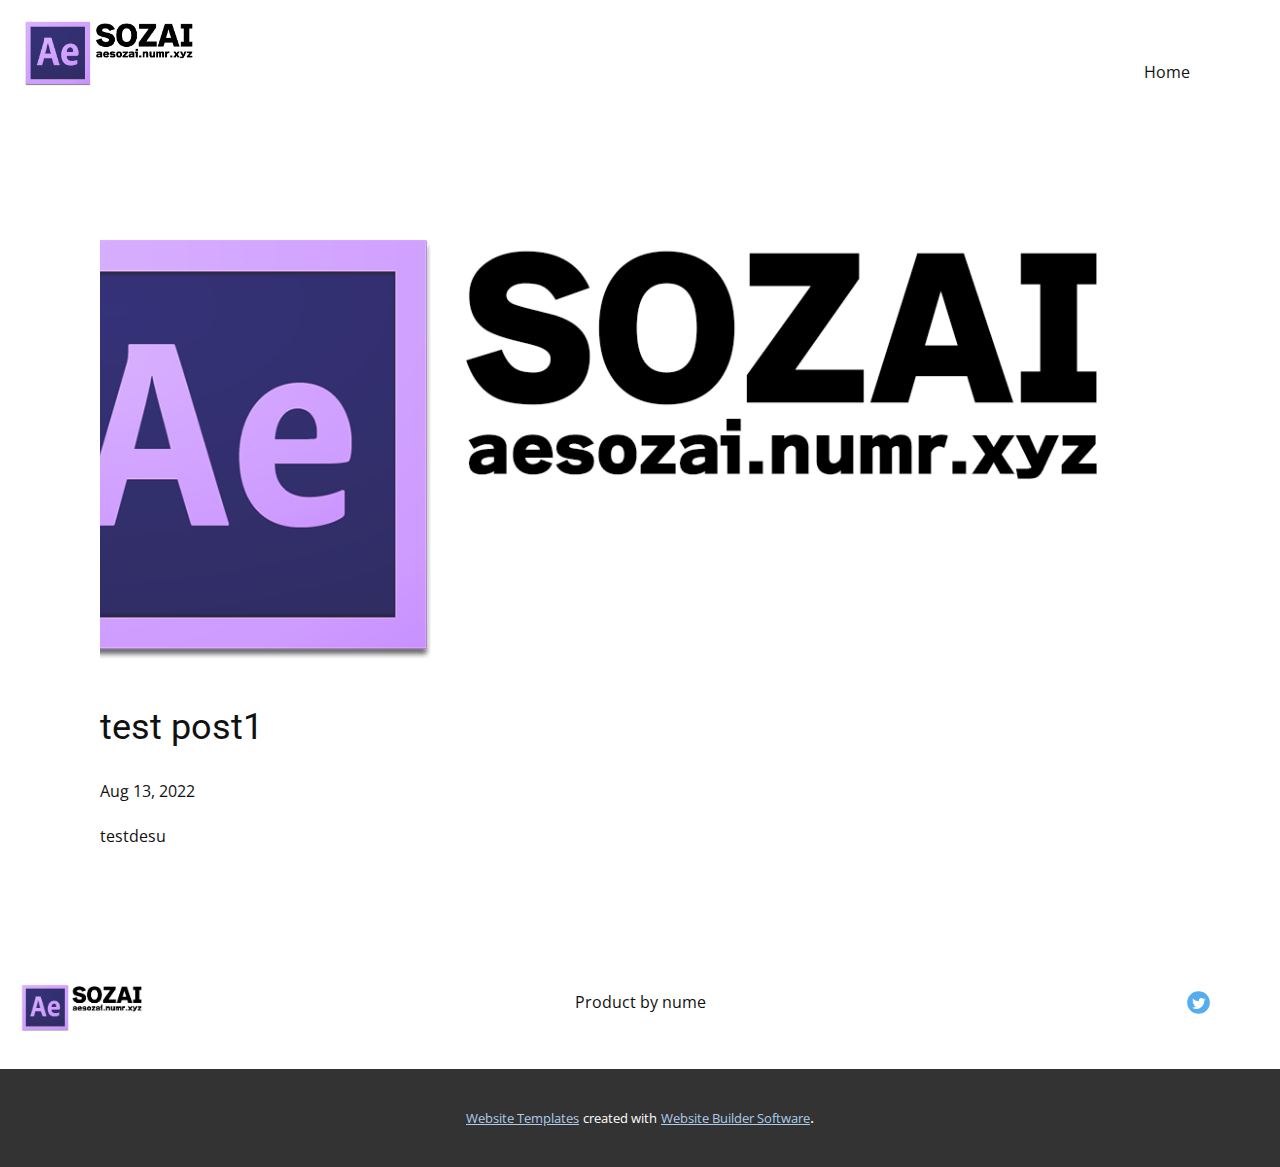
<file: blog/test-post1.html>
<!doctype html>
<html style="font-size: 16px;" lang="en"><head>
    <meta name="viewport" content="width=device-width, initial-scale=1.0">
    <meta charset="utf-8">
    <meta name="keywords" content="Post 1 Headline">
    <meta name="description" content="">
    <title>test post1</title>
    <link rel="stylesheet" href="../nicepage.css" media="screen">
<link rel="stylesheet" href="../Post-Template.css" media="screen">
    <script class="u-script" type="text/javascript" src="../jquery.js" "="" defer=""></script>
    <script class="u-script" type="text/javascript" src="../nicepage.js" "="" defer=""></script>
    <meta name="generator" content="Nicepage 4.16.0, nicepage.com">
    <link id="u-theme-google-font" rel="stylesheet" href="https://fonts.googleapis.com/css?family=Roboto:100,100i,300,300i,400,400i,500,500i,700,700i,900,900i|Open+Sans:300,300i,400,400i,500,500i,600,600i,700,700i,800,800i">
    
    
    <script type="application/ld+json">{
		"@context": "http://schema.org",
		"@type": "Organization",
		"name": "",
		"logo": "images/aesozai.png",
		"sameAs": [
				"https://twitter.com/eittergg"
		]
}</script>
    <meta name="theme-color" content="#478ac9">
    <meta name="twitter:site" content="@">
    <meta name="twitter:card" content="summary_large_image">
    <meta name="twitter:title" content="Post Template">
    <meta name="twitter:description" content="">
  </head>
  <body class="u-body u-xl-mode" data-lang="en"><header class="u-clearfix u-header u-header" id="sec-e7de"><div class="u-clearfix u-sheet u-sheet-1">
        <a href="https://aesozai.numr.xyz" class="u-image u-logo u-image-1" data-image-width="1366" data-image-height="500" title="aesozai">
          <img src="../images/aesozai.png" class="u-logo-image u-logo-image-1">
        </a>
        <nav class="u-menu u-menu-dropdown u-offcanvas u-menu-1">
          <div class="menu-collapse" style="font-size: 1rem; letter-spacing: 0px;">
            <a class="u-button-style u-custom-left-right-menu-spacing u-custom-padding-bottom u-custom-top-bottom-menu-spacing u-nav-link u-text-active-palette-1-base u-text-hover-palette-2-base" href="#">
              <svg class="u-svg-link" viewBox="0 0 24 24"><use xmlns:xlink="http://www.w3.org/1999/xlink" xlink:href="#menu-hamburger"></use></svg>
              <svg class="u-svg-content" version="1.1" id="menu-hamburger" viewBox="0 0 16 16" x="0px" y="0px" xmlns:xlink="http://www.w3.org/1999/xlink" xmlns="http://www.w3.org/2000/svg"><g><rect y="1" width="16" height="2"></rect><rect y="7" width="16" height="2"></rect><rect y="13" width="16" height="2"></rect>
</g></svg>
            </a>
          </div>
          <div class="u-nav-container">
            <ul class="u-nav u-unstyled u-nav-1"><li class="u-nav-item"><a class="u-button-style u-nav-link u-text-active-palette-1-base u-text-hover-palette-2-base" href="../Home.html" style="padding: 10px 20px;">Home</a>
</li></ul>
          </div>
          <div class="u-nav-container-collapse">
            <div class="u-black u-container-style u-inner-container-layout u-opacity u-opacity-95 u-sidenav">
              <div class="u-inner-container-layout u-sidenav-overflow">
                <div class="u-menu-close"></div>
                <ul class="u-align-center u-nav u-popupmenu-items u-unstyled u-nav-2"><li class="u-nav-item"><a class="u-button-style u-nav-link" href="../Home.html">Home</a>
</li></ul>
              </div>
            </div>
            <div class="u-black u-menu-overlay u-opacity u-opacity-70"></div>
          </div>
        </nav>
      </div></header>
    <section class="u-align-center u-clearfix u-section-1" id="sec-1117">
      <div class="u-clearfix u-sheet u-valign-middle-md u-valign-middle-sm u-valign-middle-xs u-sheet-1"><!--post_details--><!--post_details_options_json--><!--{"source":""}--><!--/post_details_options_json--><!--blog_post-->
        <div class="u-container-style u-expanded-width u-post-details u-post-details-1">
          <div class="u-container-layout u-valign-middle u-container-layout-1"><!--blog_post_image-->
            <img alt="" class="u-blog-control u-expanded-width u-image u-image-default u-image-1" src="../images/aesozai.png"><!--/blog_post_image--><!--blog_post_header-->
            <h2 class="u-blog-control u-text u-text-1">test post1</h2><!--/blog_post_header--><!--blog_post_metadata-->
            <div class="u-blog-control u-metadata u-metadata-1"><!--blog_post_metadata_date-->
              <span class="u-meta-date u-meta-icon">Aug 13, 2022</span><!--/blog_post_metadata_date--><!--blog_post_metadata_category-->
              <!--/blog_post_metadata_category--><!--blog_post_metadata_comments-->
              <!--/blog_post_metadata_comments-->
            </div><!--/blog_post_metadata--><!--blog_post_content-->
            <div class="u-align-justify u-blog-control u-post-content u-text u-text-2 fr-view"><p>testdesu</p></div><!--/blog_post_content-->
          </div>
        </div><!--/blog_post--><!--/post_details-->
      </div>
    </section>
    
    
    <footer class="u-align-center-md u-align-center-sm u-align-center-xs u-clearfix u-footer u-white" id="sec-7c5f"><div class="u-clearfix u-sheet u-sheet-1">
        <a href="https://aesozai.numr.xyz" class="u-image u-logo u-image-1" data-image-width="1366" data-image-height="500" title="aesozai">
          <img src="../images/aesozai.png" class="u-logo-image u-logo-image-1">
        </a>
        <div class="u-align-left u-social-icons u-spacing-10 u-social-icons-1">
          <a class="u-social-url" title="twitter" target="_blank" href="https://twitter.com/eittergg"><span class="u-icon u-social-icon u-social-twitter u-icon-1"><svg class="u-svg-link" preserveAspectRatio="xMidYMin slice" viewBox="0 0 112 112" style=""><use xmlns:xlink="http://www.w3.org/1999/xlink" xlink:href="#svg-c842"></use></svg><svg class="u-svg-content" viewBox="0 0 112 112" x="0" y="0" id="svg-c842"><circle fill="currentColor" class="st0" cx="56.1" cy="56.1" r="55"></circle><path fill="#FFFFFF" d="M83.8,47.3c0,0.6,0,1.2,0,1.7c0,17.7-13.5,38.2-38.2,38.2C38,87.2,31,85,25,81.2c1,0.1,2.1,0.2,3.2,0.2
            c6.3,0,12.1-2.1,16.7-5.7c-5.9-0.1-10.8-4-12.5-9.3c0.8,0.2,1.7,0.2,2.5,0.2c1.2,0,2.4-0.2,3.5-0.5c-6.1-1.2-10.8-6.7-10.8-13.1
            c0-0.1,0-0.1,0-0.2c1.8,1,3.9,1.6,6.1,1.7c-3.6-2.4-6-6.5-6-11.2c0-2.5,0.7-4.8,1.8-6.7c6.6,8.1,16.5,13.5,27.6,14
            c-0.2-1-0.3-2-0.3-3.1c0-7.4,6-13.4,13.4-13.4c3.9,0,7.3,1.6,9.8,4.2c3.1-0.6,5.9-1.7,8.5-3.3c-1,3.1-3.1,5.8-5.9,7.4
            c2.7-0.3,5.3-1,7.7-2.1C88.7,43,86.4,45.4,83.8,47.3z"></path></svg></span>
          </a>
        </div>
        <p class="u-align-center-lg u-align-center-md u-align-center-xl u-text u-text-1">Product by nume</p>
      </div></footer>
    <section class="u-backlink u-clearfix u-grey-80">
      <a class="u-link" href="https://nicepage.com/website-templates" target="_blank">
        <span>Website Templates</span>
      </a>
      <p class="u-text">
        <span>created with</span>
      </p>
      <a class="u-link" href="" target="_blank">
        <span>Website Builder Software</span>
      </a>. 
    </section>
  
</body></html>
</file>
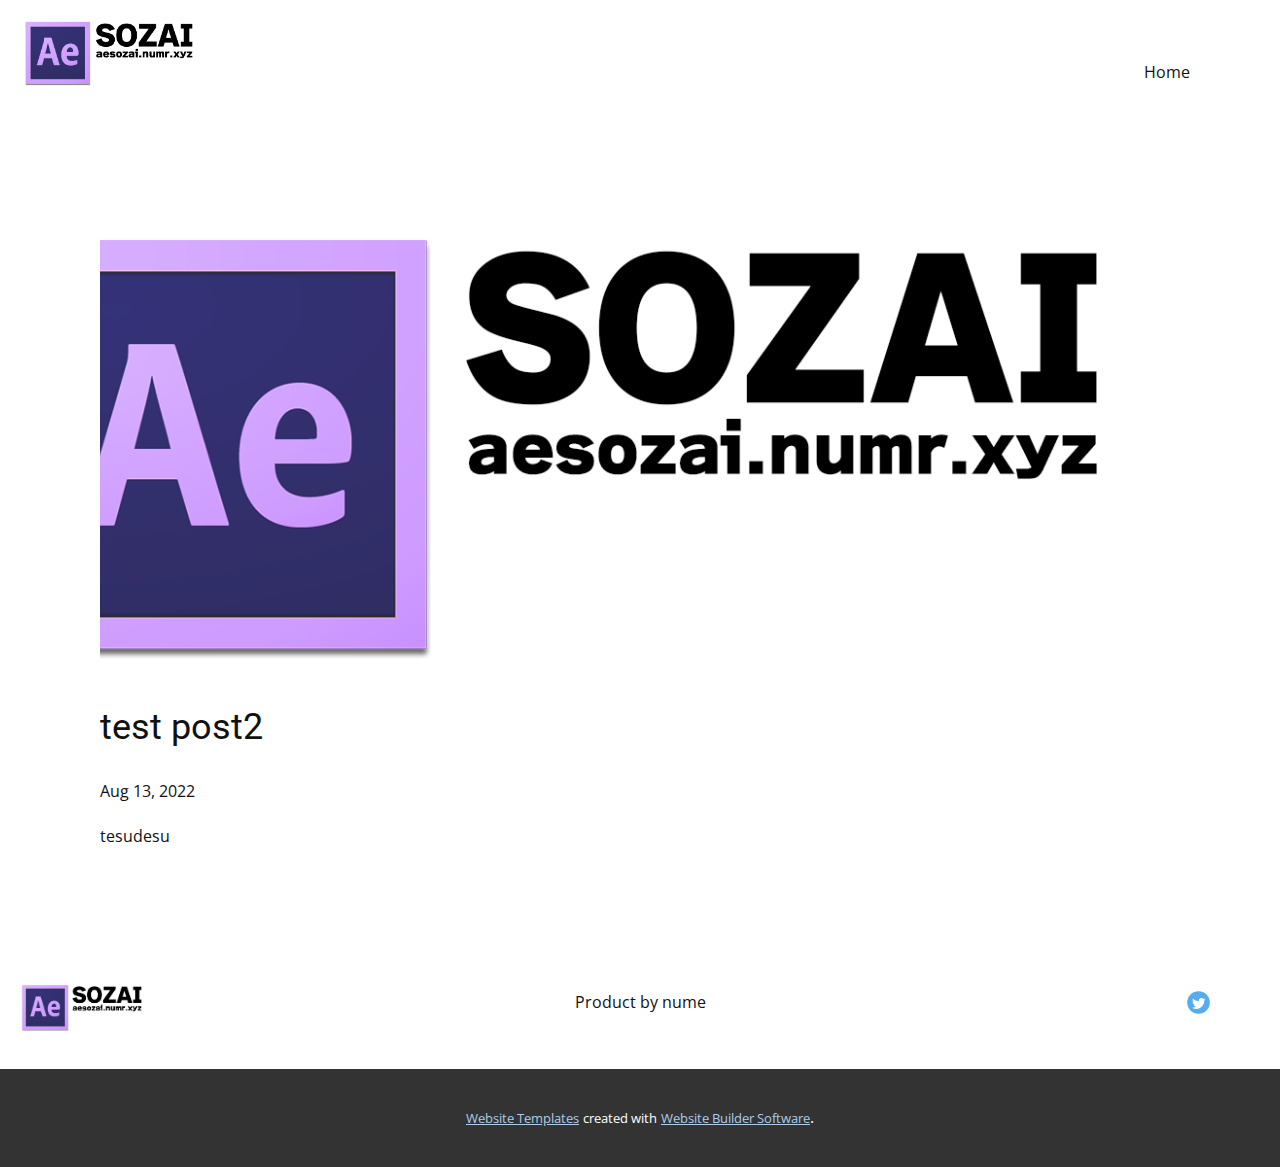
<file: blog/test-post2.html>
<!doctype html>
<html style="font-size: 16px;" lang="en"><head>
    <meta name="viewport" content="width=device-width, initial-scale=1.0">
    <meta charset="utf-8">
    <meta name="keywords" content="Post 1 Headline">
    <meta name="description" content="">
    <title>test post2</title>
    <link rel="stylesheet" href="../nicepage.css" media="screen">
<link rel="stylesheet" href="../Post-Template.css" media="screen">
    <script class="u-script" type="text/javascript" src="../jquery.js" "="" defer=""></script>
    <script class="u-script" type="text/javascript" src="../nicepage.js" "="" defer=""></script>
    <meta name="generator" content="Nicepage 4.16.0, nicepage.com">
    <link id="u-theme-google-font" rel="stylesheet" href="https://fonts.googleapis.com/css?family=Roboto:100,100i,300,300i,400,400i,500,500i,700,700i,900,900i|Open+Sans:300,300i,400,400i,500,500i,600,600i,700,700i,800,800i">
    
    
    <script type="application/ld+json">{
		"@context": "http://schema.org",
		"@type": "Organization",
		"name": "",
		"logo": "images/aesozai.png",
		"sameAs": [
				"https://twitter.com/eittergg"
		]
}</script>
    <meta name="theme-color" content="#478ac9">
    <meta name="twitter:site" content="@">
    <meta name="twitter:card" content="summary_large_image">
    <meta name="twitter:title" content="Post Template">
    <meta name="twitter:description" content="">
  </head>
  <body class="u-body u-xl-mode" data-lang="en"><header class="u-clearfix u-header u-header" id="sec-e7de"><div class="u-clearfix u-sheet u-sheet-1">
        <a href="https://aesozai.numr.xyz" class="u-image u-logo u-image-1" data-image-width="1366" data-image-height="500" title="aesozai">
          <img src="../images/aesozai.png" class="u-logo-image u-logo-image-1">
        </a>
        <nav class="u-menu u-menu-dropdown u-offcanvas u-menu-1">
          <div class="menu-collapse" style="font-size: 1rem; letter-spacing: 0px;">
            <a class="u-button-style u-custom-left-right-menu-spacing u-custom-padding-bottom u-custom-top-bottom-menu-spacing u-nav-link u-text-active-palette-1-base u-text-hover-palette-2-base" href="#">
              <svg class="u-svg-link" viewBox="0 0 24 24"><use xmlns:xlink="http://www.w3.org/1999/xlink" xlink:href="#menu-hamburger"></use></svg>
              <svg class="u-svg-content" version="1.1" id="menu-hamburger" viewBox="0 0 16 16" x="0px" y="0px" xmlns:xlink="http://www.w3.org/1999/xlink" xmlns="http://www.w3.org/2000/svg"><g><rect y="1" width="16" height="2"></rect><rect y="7" width="16" height="2"></rect><rect y="13" width="16" height="2"></rect>
</g></svg>
            </a>
          </div>
          <div class="u-nav-container">
            <ul class="u-nav u-unstyled u-nav-1"><li class="u-nav-item"><a class="u-button-style u-nav-link u-text-active-palette-1-base u-text-hover-palette-2-base" href="../Home.html" style="padding: 10px 20px;">Home</a>
</li></ul>
          </div>
          <div class="u-nav-container-collapse">
            <div class="u-black u-container-style u-inner-container-layout u-opacity u-opacity-95 u-sidenav">
              <div class="u-inner-container-layout u-sidenav-overflow">
                <div class="u-menu-close"></div>
                <ul class="u-align-center u-nav u-popupmenu-items u-unstyled u-nav-2"><li class="u-nav-item"><a class="u-button-style u-nav-link" href="../Home.html">Home</a>
</li></ul>
              </div>
            </div>
            <div class="u-black u-menu-overlay u-opacity u-opacity-70"></div>
          </div>
        </nav>
      </div></header>
    <section class="u-align-center u-clearfix u-section-1" id="sec-1117">
      <div class="u-clearfix u-sheet u-valign-middle-md u-valign-middle-sm u-valign-middle-xs u-sheet-1"><!--post_details--><!--post_details_options_json--><!--{"source":""}--><!--/post_details_options_json--><!--blog_post-->
        <div class="u-container-style u-expanded-width u-post-details u-post-details-1">
          <div class="u-container-layout u-valign-middle u-container-layout-1"><!--blog_post_image-->
            <img alt="" class="u-blog-control u-expanded-width u-image u-image-default u-image-1" src="../images/aesozai.png"><!--/blog_post_image--><!--blog_post_header-->
            <h2 class="u-blog-control u-text u-text-1">test post2</h2><!--/blog_post_header--><!--blog_post_metadata-->
            <div class="u-blog-control u-metadata u-metadata-1"><!--blog_post_metadata_date-->
              <span class="u-meta-date u-meta-icon">Aug 13, 2022</span><!--/blog_post_metadata_date--><!--blog_post_metadata_category-->
              <!--/blog_post_metadata_category--><!--blog_post_metadata_comments-->
              <!--/blog_post_metadata_comments-->
            </div><!--/blog_post_metadata--><!--blog_post_content-->
            <div class="u-align-justify u-blog-control u-post-content u-text u-text-2 fr-view"><p>tesudesu</p></div><!--/blog_post_content-->
          </div>
        </div><!--/blog_post--><!--/post_details-->
      </div>
    </section>
    
    
    <footer class="u-align-center-md u-align-center-sm u-align-center-xs u-clearfix u-footer u-white" id="sec-7c5f"><div class="u-clearfix u-sheet u-sheet-1">
        <a href="https://aesozai.numr.xyz" class="u-image u-logo u-image-1" data-image-width="1366" data-image-height="500" title="aesozai">
          <img src="../images/aesozai.png" class="u-logo-image u-logo-image-1">
        </a>
        <div class="u-align-left u-social-icons u-spacing-10 u-social-icons-1">
          <a class="u-social-url" title="twitter" target="_blank" href="https://twitter.com/eittergg"><span class="u-icon u-social-icon u-social-twitter u-icon-1"><svg class="u-svg-link" preserveAspectRatio="xMidYMin slice" viewBox="0 0 112 112" style=""><use xmlns:xlink="http://www.w3.org/1999/xlink" xlink:href="#svg-c842"></use></svg><svg class="u-svg-content" viewBox="0 0 112 112" x="0" y="0" id="svg-c842"><circle fill="currentColor" class="st0" cx="56.1" cy="56.1" r="55"></circle><path fill="#FFFFFF" d="M83.8,47.3c0,0.6,0,1.2,0,1.7c0,17.7-13.5,38.2-38.2,38.2C38,87.2,31,85,25,81.2c1,0.1,2.1,0.2,3.2,0.2
            c6.3,0,12.1-2.1,16.7-5.7c-5.9-0.1-10.8-4-12.5-9.3c0.8,0.2,1.7,0.2,2.5,0.2c1.2,0,2.4-0.2,3.5-0.5c-6.1-1.2-10.8-6.7-10.8-13.1
            c0-0.1,0-0.1,0-0.2c1.8,1,3.9,1.6,6.1,1.7c-3.6-2.4-6-6.5-6-11.2c0-2.5,0.7-4.8,1.8-6.7c6.6,8.1,16.5,13.5,27.6,14
            c-0.2-1-0.3-2-0.3-3.1c0-7.4,6-13.4,13.4-13.4c3.9,0,7.3,1.6,9.8,4.2c3.1-0.6,5.9-1.7,8.5-3.3c-1,3.1-3.1,5.8-5.9,7.4
            c2.7-0.3,5.3-1,7.7-2.1C88.7,43,86.4,45.4,83.8,47.3z"></path></svg></span>
          </a>
        </div>
        <p class="u-align-center-lg u-align-center-md u-align-center-xl u-text u-text-1">Product by nume</p>
      </div></footer>
    <section class="u-backlink u-clearfix u-grey-80">
      <a class="u-link" href="https://nicepage.com/website-templates" target="_blank">
        <span>Website Templates</span>
      </a>
      <p class="u-text">
        <span>created with</span>
      </p>
      <a class="u-link" href="" target="_blank">
        <span>Website Builder Software</span>
      </a>. 
    </section>
  
</body></html>
</file>
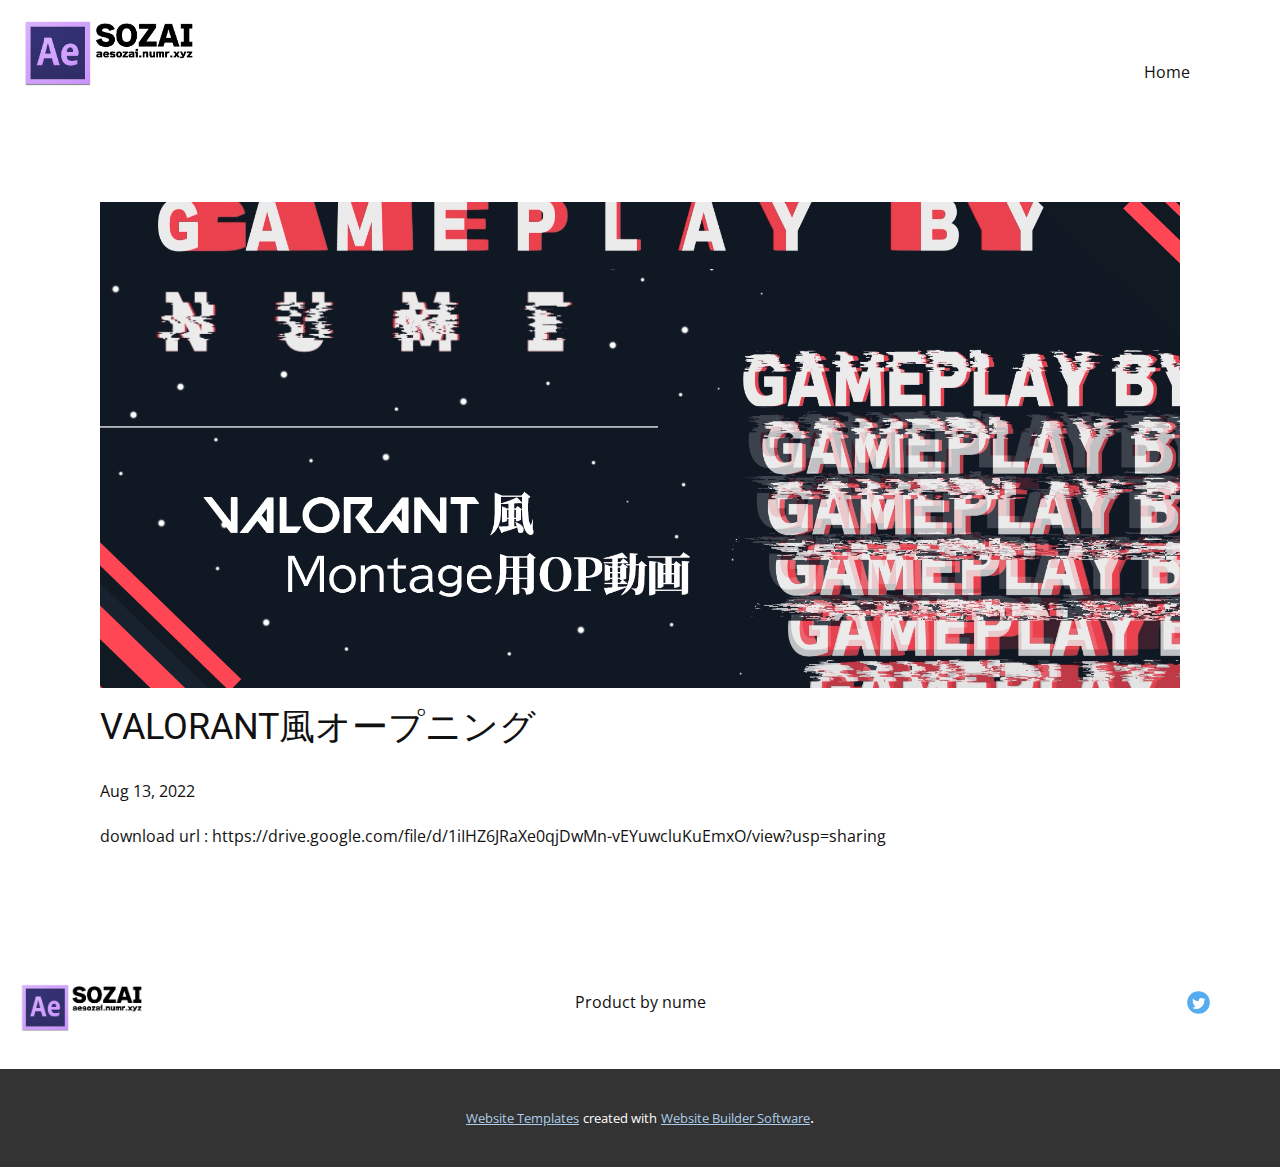
<file: blog/valorant.html>
<!doctype html>
<html style="font-size: 16px;" lang="en"><head>
    <meta name="viewport" content="width=device-width, initial-scale=1.0">
    <meta charset="utf-8">
    <meta name="keywords" content="Post 1 Headline">
    <meta name="description" content="">
    <title>VALORANT風オープニング</title>
    <link rel="stylesheet" href="../nicepage.css" media="screen">
<link rel="stylesheet" href="../Post-Template.css" media="screen">
    <script class="u-script" type="text/javascript" src="../jquery.js" "="" defer=""></script>
    <script class="u-script" type="text/javascript" src="../nicepage.js" "="" defer=""></script>
    <meta name="generator" content="Nicepage 4.16.0, nicepage.com">
    <link id="u-theme-google-font" rel="stylesheet" href="https://fonts.googleapis.com/css?family=Roboto:100,100i,300,300i,400,400i,500,500i,700,700i,900,900i|Open+Sans:300,300i,400,400i,500,500i,600,600i,700,700i,800,800i">
    
    
    <script type="application/ld+json">{
		"@context": "http://schema.org",
		"@type": "Organization",
		"name": "",
		"logo": "images/aesozai.png",
		"sameAs": [
				"https://twitter.com/eittergg"
		]
}</script>
    <meta name="theme-color" content="#478ac9">
    <meta name="twitter:site" content="@">
    <meta name="twitter:card" content="summary_large_image">
    <meta name="twitter:title" content="Post Template">
    <meta name="twitter:description" content="">
  </head>
  <body class="u-body u-xl-mode" data-lang="en"><header class="u-clearfix u-header u-header" id="sec-e7de"><div class="u-clearfix u-sheet u-sheet-1">
        <a href="https://aesozai.numr.xyz" class="u-image u-logo u-image-1" data-image-width="1366" data-image-height="500" title="aesozai">
          <img src="../images/aesozai.png" class="u-logo-image u-logo-image-1">
        </a>
        <nav class="u-menu u-menu-dropdown u-offcanvas u-menu-1">
          <div class="menu-collapse" style="font-size: 1rem; letter-spacing: 0px;">
            <a class="u-button-style u-custom-left-right-menu-spacing u-custom-padding-bottom u-custom-top-bottom-menu-spacing u-nav-link u-text-active-palette-1-base u-text-hover-palette-2-base" href="#">
              <svg class="u-svg-link" viewBox="0 0 24 24"><use xmlns:xlink="http://www.w3.org/1999/xlink" xlink:href="#menu-hamburger"></use></svg>
              <svg class="u-svg-content" version="1.1" id="menu-hamburger" viewBox="0 0 16 16" x="0px" y="0px" xmlns:xlink="http://www.w3.org/1999/xlink" xmlns="http://www.w3.org/2000/svg"><g><rect y="1" width="16" height="2"></rect><rect y="7" width="16" height="2"></rect><rect y="13" width="16" height="2"></rect>
</g></svg>
            </a>
          </div>
          <div class="u-nav-container">
            <ul class="u-nav u-unstyled u-nav-1"><li class="u-nav-item"><a class="u-button-style u-nav-link u-text-active-palette-1-base u-text-hover-palette-2-base" href="../Home.html" style="padding: 10px 20px;">Home</a>
</li></ul>
          </div>
          <div class="u-nav-container-collapse">
            <div class="u-black u-container-style u-inner-container-layout u-opacity u-opacity-95 u-sidenav">
              <div class="u-inner-container-layout u-sidenav-overflow">
                <div class="u-menu-close"></div>
                <ul class="u-align-center u-nav u-popupmenu-items u-unstyled u-nav-2"><li class="u-nav-item"><a class="u-button-style u-nav-link" href="../Home.html">Home</a>
</li></ul>
              </div>
            </div>
            <div class="u-black u-menu-overlay u-opacity u-opacity-70"></div>
          </div>
        </nav>
      </div></header>
    <section class="u-align-center u-clearfix u-section-1" id="sec-1117">
      <div class="u-clearfix u-sheet u-valign-middle-md u-valign-middle-sm u-valign-middle-xs u-sheet-1"><!--post_details--><!--post_details_options_json--><!--{"source":""}--><!--/post_details_options_json--><!--blog_post-->
        <div class="u-container-style u-expanded-width u-post-details u-post-details-1">
          <div class="u-container-layout u-valign-middle u-container-layout-1"><!--blog_post_image-->
            <img alt="" class="u-blog-control u-expanded-width u-image u-image-default u-image-1" src="../images/valorantsample.png"><!--/blog_post_image--><!--blog_post_header-->
            <h2 class="u-blog-control u-text u-text-1">VALORANT風オープニング</h2><!--/blog_post_header--><!--blog_post_metadata-->
            <div class="u-blog-control u-metadata u-metadata-1"><!--blog_post_metadata_date-->
              <span class="u-meta-date u-meta-icon">Aug 13, 2022</span><!--/blog_post_metadata_date--><!--blog_post_metadata_category-->
              <!--/blog_post_metadata_category--><!--blog_post_metadata_comments-->
              <!--/blog_post_metadata_comments-->
            </div><!--/blog_post_metadata--><!--blog_post_content-->
            <div class="u-align-justify u-blog-control u-post-content u-text u-text-2 fr-view"><p>download url : https://drive.google.com/file/d/1iIHZ6JRaXe0qjDwMn-vEYuwcluKuEmxO/view?usp=sharing</p></div><!--/blog_post_content-->
          </div>
        </div><!--/blog_post--><!--/post_details-->
      </div>
    </section>
    
    
    <footer class="u-align-center-md u-align-center-sm u-align-center-xs u-clearfix u-footer u-white" id="sec-7c5f"><div class="u-clearfix u-sheet u-sheet-1">
        <a href="https://aesozai.numr.xyz" class="u-image u-logo u-image-1" data-image-width="1366" data-image-height="500" title="aesozai">
          <img src="../images/aesozai.png" class="u-logo-image u-logo-image-1">
        </a>
        <div class="u-align-left u-social-icons u-spacing-10 u-social-icons-1">
          <a class="u-social-url" title="twitter" target="_blank" href="https://twitter.com/eittergg"><span class="u-icon u-social-icon u-social-twitter u-icon-1"><svg class="u-svg-link" preserveAspectRatio="xMidYMin slice" viewBox="0 0 112 112" style=""><use xmlns:xlink="http://www.w3.org/1999/xlink" xlink:href="#svg-c842"></use></svg><svg class="u-svg-content" viewBox="0 0 112 112" x="0" y="0" id="svg-c842"><circle fill="currentColor" class="st0" cx="56.1" cy="56.1" r="55"></circle><path fill="#FFFFFF" d="M83.8,47.3c0,0.6,0,1.2,0,1.7c0,17.7-13.5,38.2-38.2,38.2C38,87.2,31,85,25,81.2c1,0.1,2.1,0.2,3.2,0.2
            c6.3,0,12.1-2.1,16.7-5.7c-5.9-0.1-10.8-4-12.5-9.3c0.8,0.2,1.7,0.2,2.5,0.2c1.2,0,2.4-0.2,3.5-0.5c-6.1-1.2-10.8-6.7-10.8-13.1
            c0-0.1,0-0.1,0-0.2c1.8,1,3.9,1.6,6.1,1.7c-3.6-2.4-6-6.5-6-11.2c0-2.5,0.7-4.8,1.8-6.7c6.6,8.1,16.5,13.5,27.6,14
            c-0.2-1-0.3-2-0.3-3.1c0-7.4,6-13.4,13.4-13.4c3.9,0,7.3,1.6,9.8,4.2c3.1-0.6,5.9-1.7,8.5-3.3c-1,3.1-3.1,5.8-5.9,7.4
            c2.7-0.3,5.3-1,7.7-2.1C88.7,43,86.4,45.4,83.8,47.3z"></path></svg></span>
          </a>
        </div>
        <p class="u-align-center-lg u-align-center-md u-align-center-xl u-text u-text-1">Product by nume</p>
      </div></footer>
    <section class="u-backlink u-clearfix u-grey-80">
      <a class="u-link" href="https://nicepage.com/website-templates" target="_blank">
        <span>Website Templates</span>
      </a>
      <p class="u-text">
        <span>created with</span>
      </p>
      <a class="u-link" href="" target="_blank">
        <span>Website Builder Software</span>
      </a>. 
    </section>
  
</body></html>
</file>
